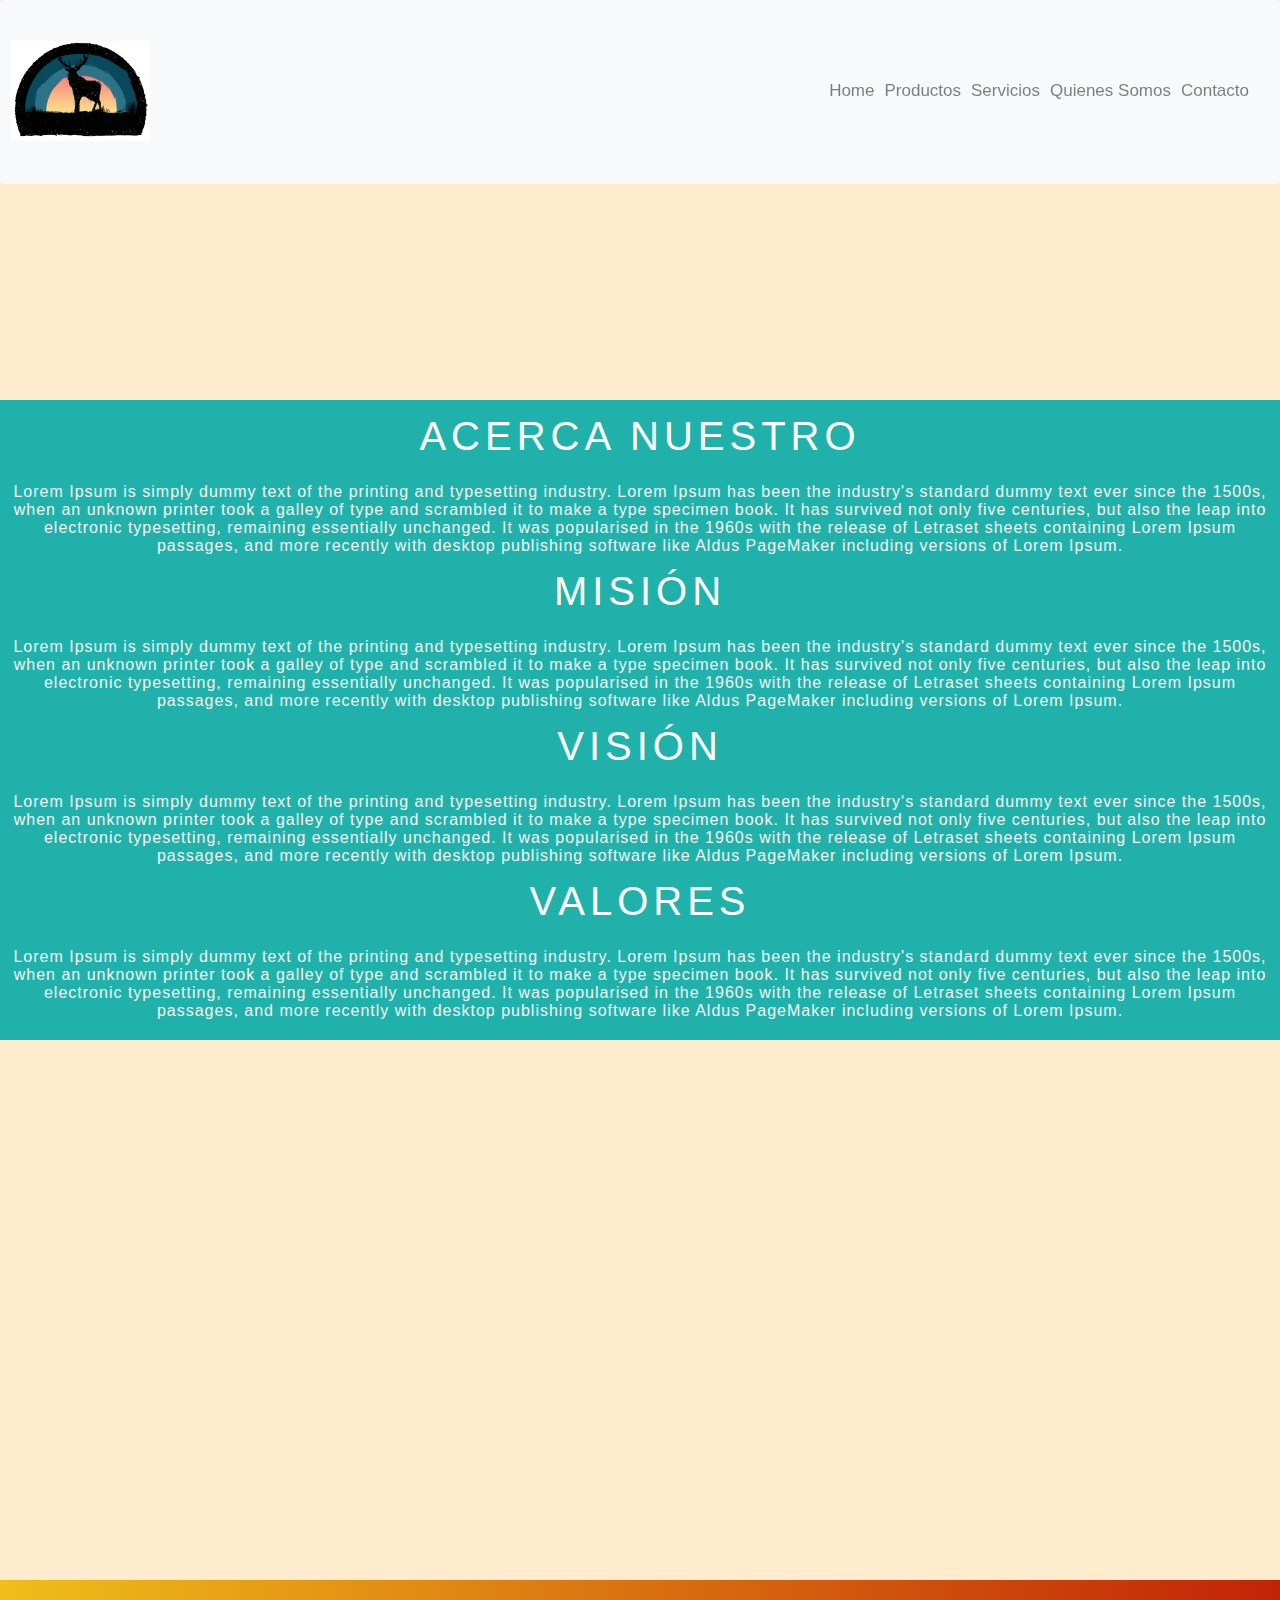
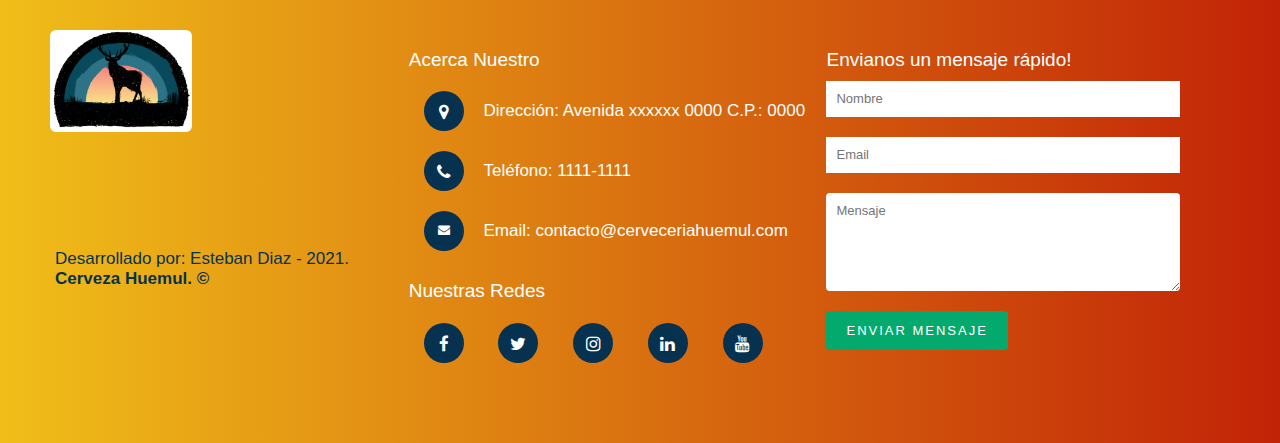
<file: about-us.html>
<!DOCTYPE html>
<html lang="en">

<head>
    <meta charset="UTF-8">
    <meta http-equiv="X-UA-Compatible" content="IE=edge">
    <meta name="viewport" content="width=device-width, initial-scale=1, shrink-to-fit=no">
    <title>Acerca Nuestro - Cerveceria Huemul</title>



    <script src="https://ajax.googleapis.com/ajax/libs/jquery/3.5.1/jquery.min.js"></script>
    <script src="https://maxcdn.bootstrapcdn.com/bootstrap/3.4.1/js/bootstrap.min.js"></script>

    <link rel="stylesheet" href="https://cdnjs.cloudflare.com/ajax/libs/animate.css/4.1.1/animate.min.css" />

    <link rel="stylesheet" href="https://cdn.jsdelivr.net/npm/bootstrap@4.6.0/dist/css/bootstrap.min.css"
        integrity="sha384-B0vP5xmATw1+K9KRQjQERJvTumQW0nPEzvF6L/Z6nronJ3oUOFUFpCjEUQouq2+l" crossorigin="anonymous">

    <link rel="stylesheet" href="https://maxcdn.bootstrapcdn.com/bootstrap/3.4.1/css/bootstrap.min.css">
    <script src="https://cdn.jsdelivr.net/npm/bootstrap@4.6.0/dist/js/bootstrap.bundle.min.js"
        integrity="sha384-Piv4xVNRyMGpqkS2by6br4gNJ7DXjqk09RmUpJ8jgGtD7zP9yug3goQfGII0yAns"
        crossorigin="anonymous"></script>

    <link rel="stylesheet" href="css/bootstrap.css">
    <link rel="stylesheet" href="css/style.css">

    <link rel="shortcut icon" href="icons/logo-huemul2.png">

    <!-- Load an icon library to show a hamburger menu (bars) on small screens -->
    <link rel="stylesheet" href="https://cdnjs.cloudflare.com/ajax/libs/font-awesome/4.7.0/css/font-awesome.min.css">

</head>

<body>

    <nav class="navbar navbar-expand-lg navbar-light bg-light justify-content-between" id="navbar">
        <a href="index.html"><img src="icons/logo-huemul2.png" alt="logo de mi empresa" style="height:100px"> </a>
        <!--<a class="navbar-brand" href="#" id="logo">Cerveceria
            Huemul</a>-->
        <button class="navbar-toggler" type="button" data-toggle="collapse" data-target="#navbarTogglerDemo02"
            aria-controls="navbarTogglerDemo02" aria-expanded="false" aria-label="Toggle navigation">
            <span class="navbar-toggler-icon"></span>
        </button>

        <div class="collapse navbar-collapse" id="navbarTogglerDemo02">
            <ul class="navbar-nav ml-auto mt-2 mt-lg-0">
                <li class="nav-item">
                    <a class="nav-link" href="index.html">Home</a>
                </li>
                <li class="nav-item">
                    <a class="nav-link" href="carrito.html">Productos</a>
                </li>
                <li class="nav-item">
                    <a class="nav-link" href="services.html">Servicios</a>
                </li>
                <li class="nav-item">
                    <a class="nav-link" href="about-us.html">Quienes Somos</a>
                </li>
                <li class="nav-item">
                    <a class="nav-link" href="contact.html">Contacto</a>
                </li>
            </ul>
        </div>
    </nav>

    <div class="texto__parallax2"
        style="margin-top:400px;height:20vm;background-color:lightseagreen;font-size: 1.6rem;color:whitesmoke;text-align:center;padding-top: 7.0rem;padding: 10px;">
        <p class="texto__parallax__titulo">Acerca Nuestro</p>
        <p>
            Lorem Ipsum is simply dummy text of the printing and typesetting industry. Lorem Ipsum has been the
            industry's standard dummy text ever since the 1500s, when an unknown printer took a galley of type and
            scrambled it to make a type specimen book. It has survived not only five centuries, but also the leap into
            electronic typesetting, remaining essentially unchanged. It was popularised in the 1960s with the release of
            Letraset sheets containing Lorem Ipsum passages, and more recently with desktop publishing software like
            Aldus PageMaker including versions of Lorem Ipsum.
        </p>
        <p class="texto__parallax__titulo">Misión</p>
        <p>
            Lorem Ipsum is simply dummy text of the printing and typesetting industry. Lorem Ipsum has been the
            industry's standard dummy text ever since the 1500s, when an unknown printer took a galley of type and
            scrambled it to make a type specimen book. It has survived not only five centuries, but also the leap into
            electronic typesetting, remaining essentially unchanged. It was popularised in the 1960s with the release of
            Letraset sheets containing Lorem Ipsum passages, and more recently with desktop publishing software like
            Aldus PageMaker including versions of Lorem Ipsum.
        </p>
        <p class="texto__parallax__titulo">Visión</p>
        <p>
            Lorem Ipsum is simply dummy text of the printing and typesetting industry. Lorem Ipsum has been the
            industry's standard dummy text ever since the 1500s, when an unknown printer took a galley of type and
            scrambled it to make a type specimen book. It has survived not only five centuries, but also the leap into
            electronic typesetting, remaining essentially unchanged. It was popularised in the 1960s with the release of
            Letraset sheets containing Lorem Ipsum passages, and more recently with desktop publishing software like
            Aldus PageMaker including versions of Lorem Ipsum.
        </p>
        <p class="texto__parallax__titulo">Valores</p>
        <p>
            Lorem Ipsum is simply dummy text of the printing and typesetting industry. Lorem Ipsum has been the
            industry's standard dummy text ever since the 1500s, when an unknown printer took a galley of type and
            scrambled it to make a type specimen book. It has survived not only five centuries, but also the leap into
            electronic typesetting, remaining essentially unchanged. It was popularised in the 1960s with the release of
            Letraset sheets containing Lorem Ipsum passages, and more recently with desktop publishing software like
            Aldus PageMaker including versions of Lorem Ipsum.
        </p>

    </div>



    <div class="contact__space">


    </div>


    <footer>
        <footer class="footer-distributed">
            <div class="footer-left">
                <a href="index.html"><img src="icons/logo-huemul2.png" alt="logo de mi empresa"> </a>
                <ul class="footer__contact_info">
                    <li>
                        <p>Desarrollado por: Esteban Diaz - 2021. <strong> Cerveza Huemul. &copy; </strong></p>
                    </li>
                </ul>
            </div>

            <div class="footer-center">
                <h3 class="footer__section__title">Acerca Nuestro</h3>
                <div>
                    <i class="fa fa-map-marker"></i>
                    <p>Dirección: Avenida xxxxxx 0000 C.P.: 0000</p>
                </div>

                <div>
                    <i class="fa fa-phone"></i>
                    <p>Teléfono: 1111-1111</p>
                </div>
                <div>
                    <i class="fa fa-envelope"></i>
                    <p>Email: contacto@cerveceriahuemul.com</p>
                </div>
                <h3 class="footer__section__title">Nuestras Redes</h3>
                <ul class="footer__social__media">
                    <div class="footer-icons">
                        <a href="https://es-la.facebook.com/"><i class="fa fa-facebook"></i></a>
                        <a href="https://twitter.com/?lang=es"><i class="fa fa-twitter"></i></a>
                        <a href="https://www.instagram.com/?hl=es"><i class="fa fa-instagram"></i></a>
                        <a href="https://www.linkedin.com/home/?originalSubdomain=ar"><i class="fa fa-linkedin"></i></a>
                        <a href="https://www.youtube.com/"><i class="fa fa-youtube"></i></a>
                    </div>
                </ul>
            </div>

            <div class="footer-right">
                <p class="footer-company-about"></p>
                <h3 class="footer__section__title"> Envianos un mensaje rápido!</h3>
                <form class="footer__contact__form">
                    <div class="footer__form">
                        <label for="name" class="form__label">Nombre</label>
                        <input type="name" class="form__control" id="name" aria-required="true" aria-invalid="false"
                            placeholder="Nombre">
                    </div>
                    <div class="footer__form">
                        <label for="email" class="form__label">Email</label>
                        <input type="email" class="form__control" id="email" aria-required="true" aria-invalid="false"
                            placeholder="Email">
                    </div>
                    <div class="footer__form">
                        <label for="message" class="form__label">Mensaje</label>
                        <textarea class="form__control" id="message" rows="5" aria-required="true" aria-invalid="false"
                            placeholder="Mensaje"></textarea>
                    </div>
                    <div class="footer__form">
                        <input type="submit" id="btn__submit" class="btn__send-message" value="Enviar Mensaje">
                    </div>
                </form>

            </div>
        </footer>
    </footer>




    <script src="https://code.jquery.com/jquery-3.5.1.slim.min.js"
        integrity="sha384-DfXdz2htPH0lsSSs5nCTpuj/zy4C+OGpamoFVy38MVBnE+IbbVYUew+OrCXaRkfj"
        crossorigin="anonymous"></script>
    <script src="https://cdn.jsdelivr.net/npm/bootstrap@4.6.0/dist/js/bootstrap.bundle.min.js"
        integrity="sha384-Piv4xVNRyMGpqkS2by6br4gNJ7DXjqk09RmUpJ8jgGtD7zP9yug3goQfGII0yAns"
        crossorigin="anonymous"></script>

    <script src="js/carrito.js"> </script>

</body>

</html>
</file>
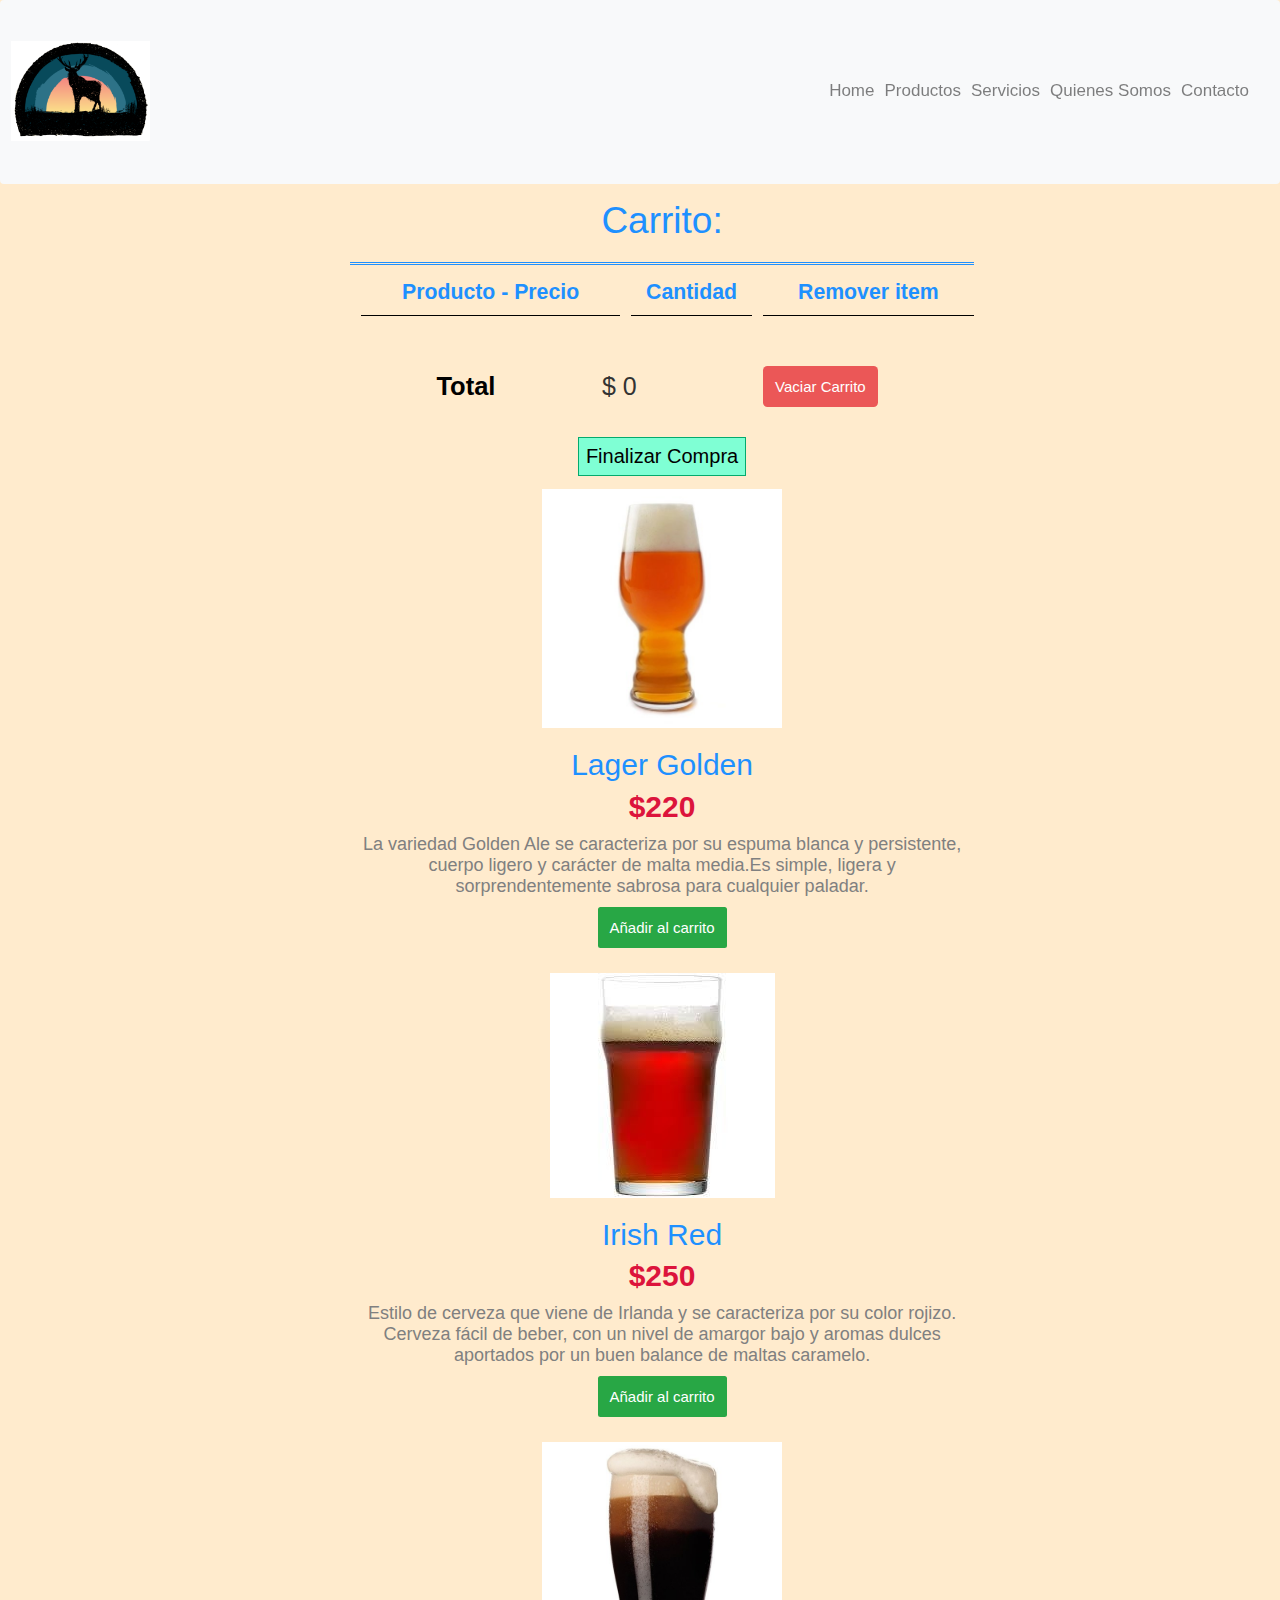
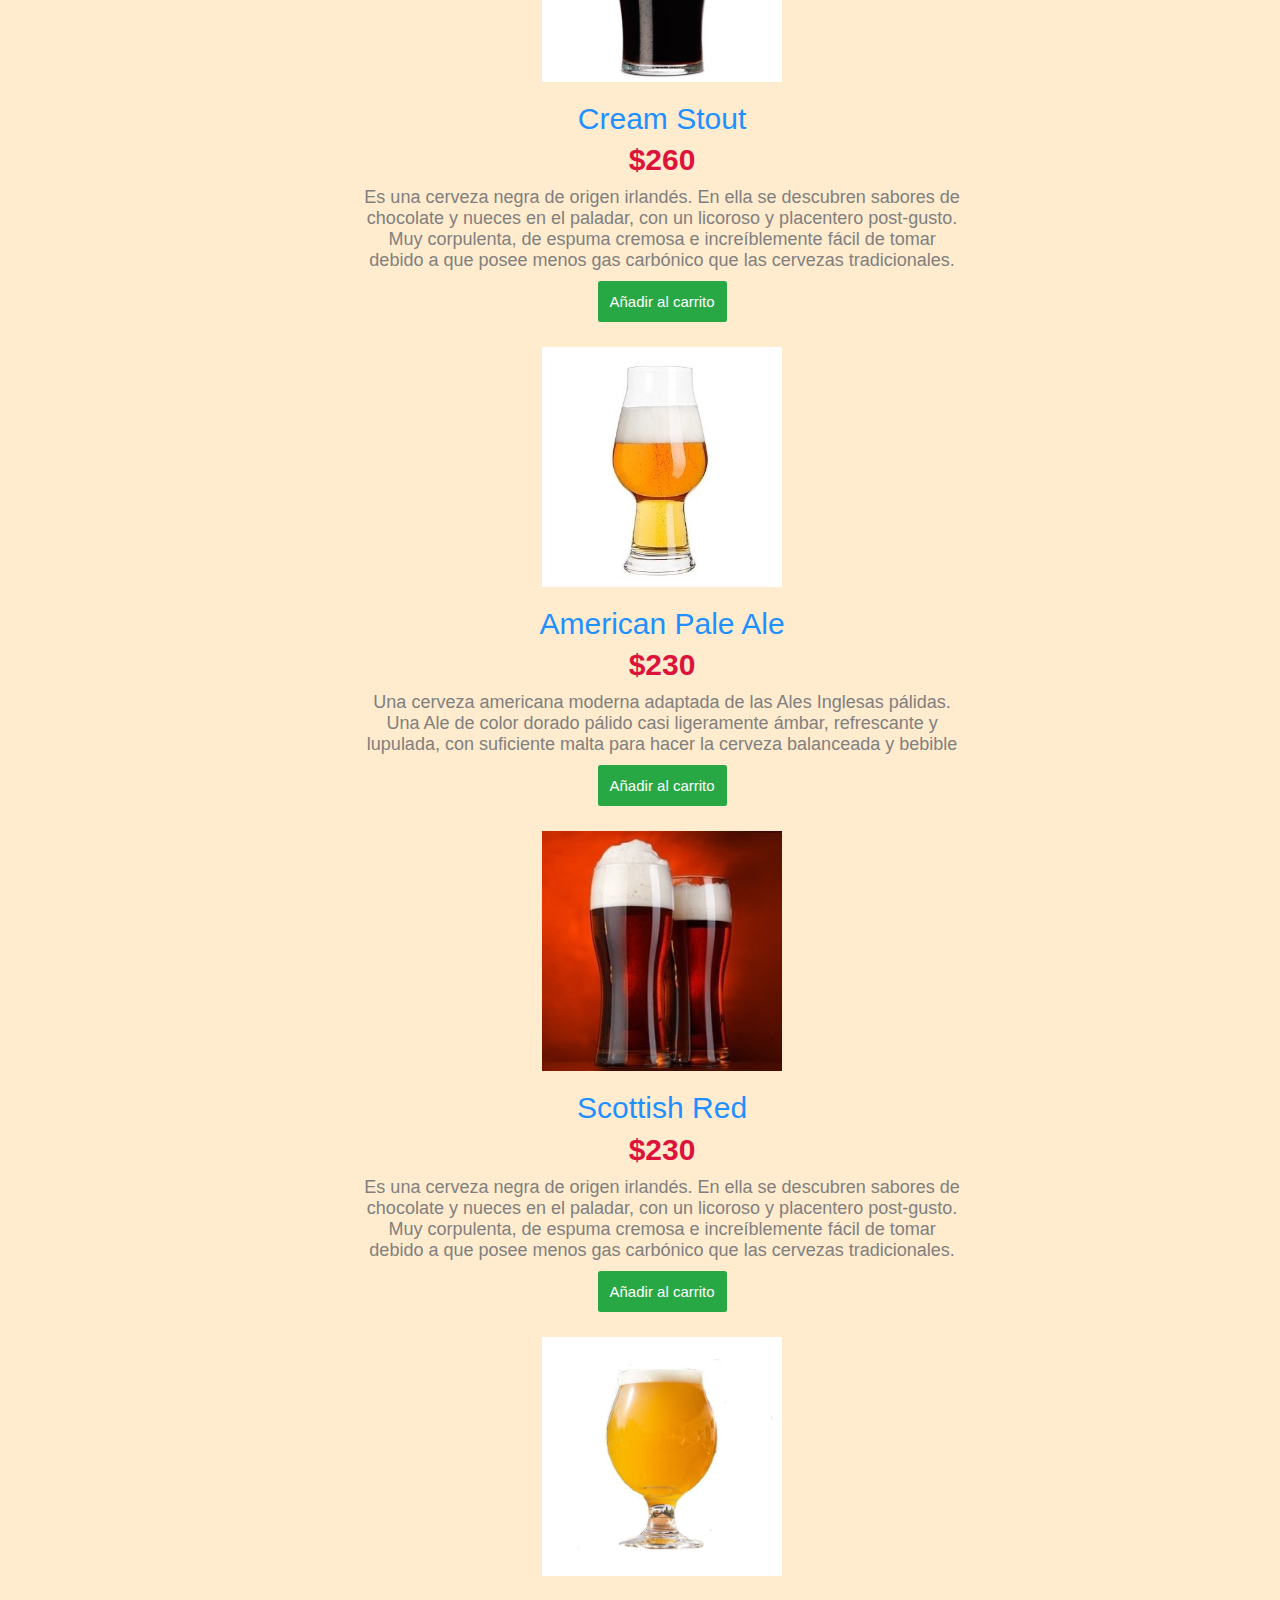
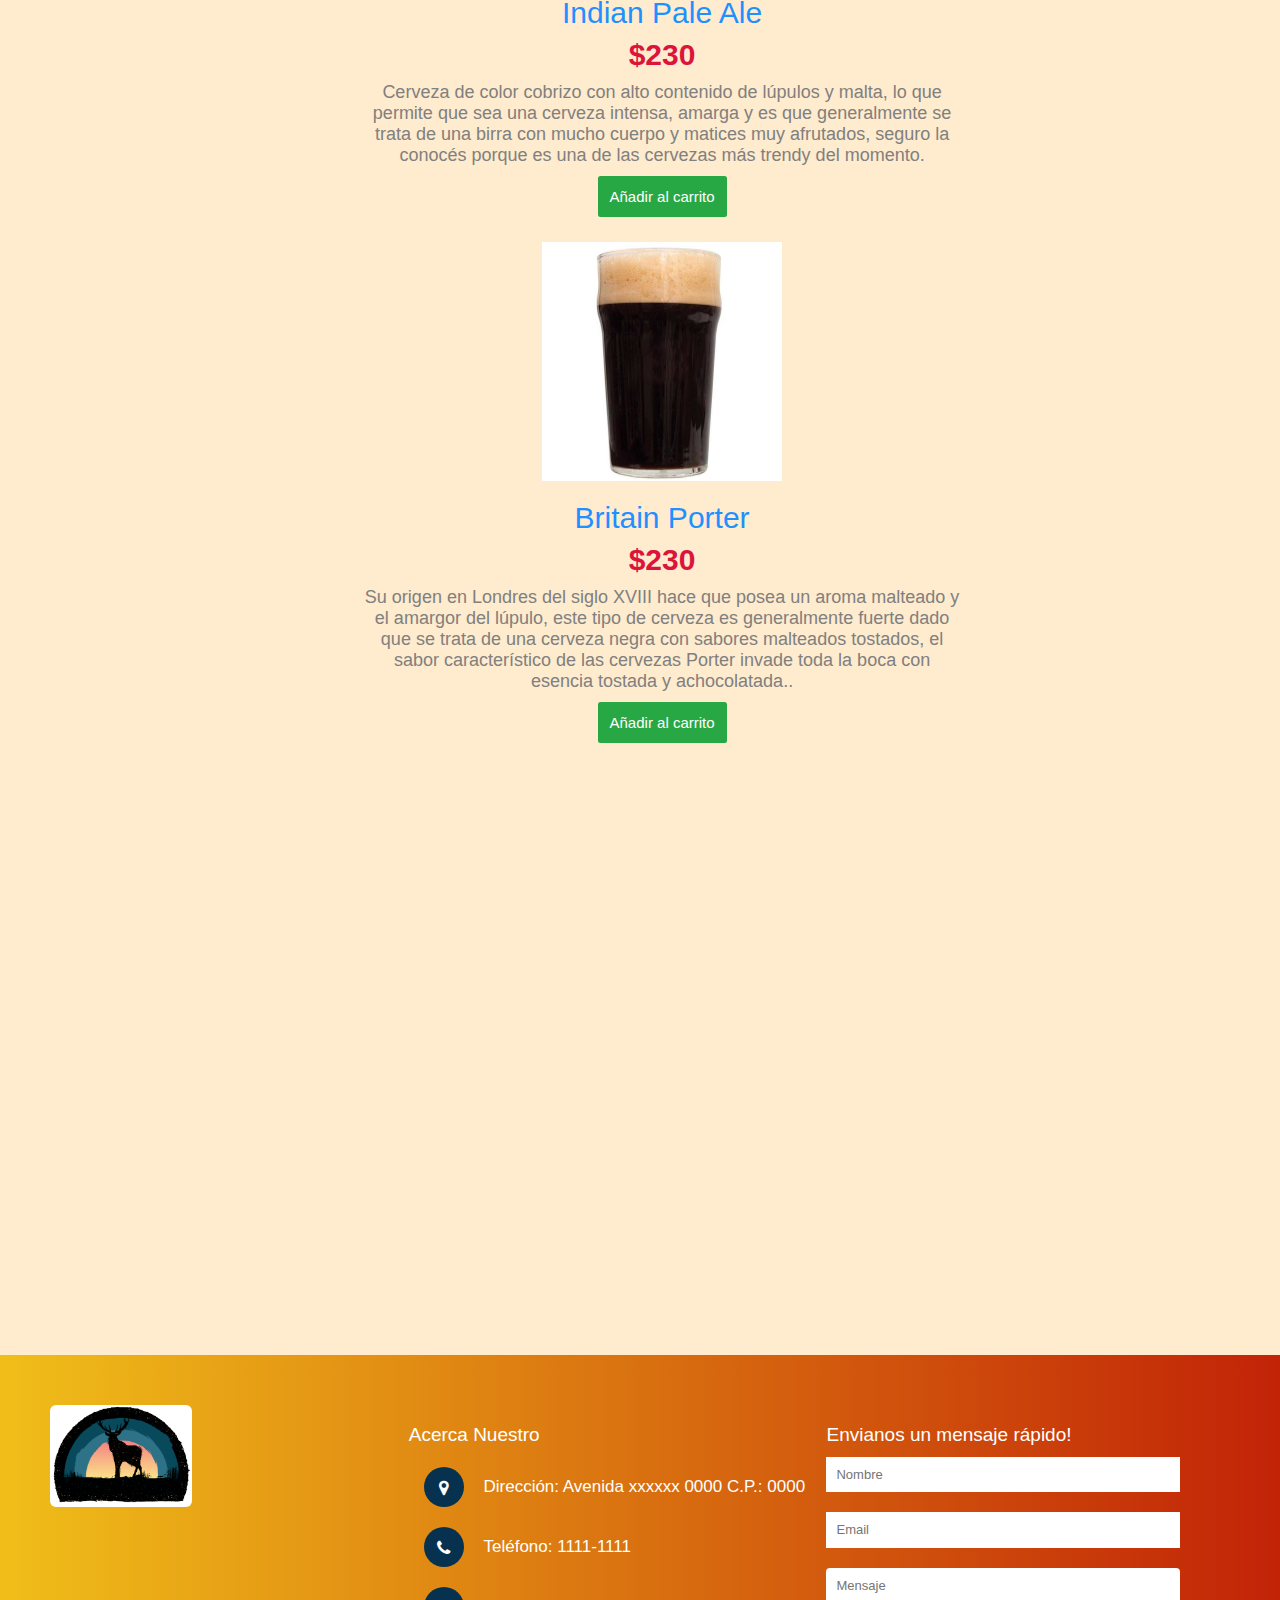
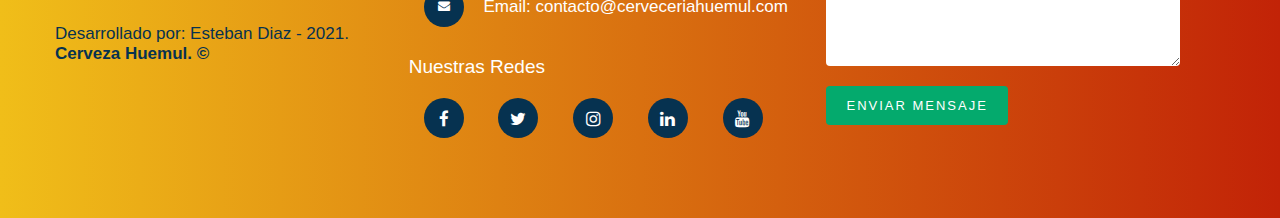
<file: carrito.html>
<!DOCTYPE html>
<html lang="en">

<head>
    <meta charset="UTF-8">
    <meta http-equiv="X-UA-Compatible" content="IE=edge">
    <meta name="viewport" content="width=device-width, initial-scale=1, shrink-to-fit=no">
    <title>Carrito de Compra - Cerveceria Huemul</title>



    <script src="https://ajax.googleapis.com/ajax/libs/jquery/3.5.1/jquery.min.js"></script>
    <script src="https://maxcdn.bootstrapcdn.com/bootstrap/3.4.1/js/bootstrap.min.js"></script>

    <link rel="stylesheet" href="https://cdnjs.cloudflare.com/ajax/libs/animate.css/4.1.1/animate.min.css" />

    <link rel="stylesheet" href="https://cdn.jsdelivr.net/npm/bootstrap@4.6.0/dist/css/bootstrap.min.css"
        integrity="sha384-B0vP5xmATw1+K9KRQjQERJvTumQW0nPEzvF6L/Z6nronJ3oUOFUFpCjEUQouq2+l" crossorigin="anonymous">

    <link rel="stylesheet" href="https://maxcdn.bootstrapcdn.com/bootstrap/3.4.1/css/bootstrap.min.css">
    <script src="https://cdn.jsdelivr.net/npm/bootstrap@4.6.0/dist/js/bootstrap.bundle.min.js"
        integrity="sha384-Piv4xVNRyMGpqkS2by6br4gNJ7DXjqk09RmUpJ8jgGtD7zP9yug3goQfGII0yAns"
        crossorigin="anonymous"></script>

    <link rel="stylesheet" href="css/bootstrap.css">
    <link rel="stylesheet" href="css/style.css">

    <link rel="shortcut icon" href="icons/logo-huemul2.png">

    <!-- Load an icon library to show a hamburger menu (bars) on small screens -->
    <link rel="stylesheet" href="https://cdnjs.cloudflare.com/ajax/libs/font-awesome/4.7.0/css/font-awesome.min.css">

</head>

<body>

    <nav class="navbar navbar-expand-lg navbar-light bg-light justify-content-between" id="navbar">
        <a href="index.html"><img src="icons/logo-huemul2.png" alt="logo de mi empresa" style="height:100px"> </a>
        <!--<a class="navbar-brand" href="#" id="logo">Cerveceria
            Huemul</a>-->
        <button class="navbar-toggler" type="button" data-toggle="collapse" data-target="#navbarTogglerDemo02"
            aria-controls="navbarTogglerDemo02" aria-expanded="false" aria-label="Toggle navigation">
            <span class="navbar-toggler-icon"></span>
        </button>

        <div class="collapse navbar-collapse" id="navbarTogglerDemo02">
            <ul class="navbar-nav ml-auto mt-2 mt-lg-0">
                <li class="nav-item">
                    <a class="nav-link" href="index.html">Home</a>
                </li>
                <li class="nav-item">
                    <a class="nav-link" href="carrito.html">Productos</a>
                </li>
                <li class="nav-item">
                    <a class="nav-link" href="services.html">Servicios</a>
                </li>
                <li class="nav-item">
                    <a class="nav-link" href="about-us.html">Quienes Somos</a>
                </li>
                <li class="nav-item">
                    <a class="nav-link" href="contact.html">Contacto</a>
                </li>
            </ul>
        </div>
    </nav>

    <div class="page-content sidebar-position-left sidebar-mobile-bottom">
        <div class="row">
            <div class="content main-products-loop col-md-9 col-md-push-3">
                <div class="row products-loop row-count-4 columns-4 products-liot">
                    <div
                        class="first col-lg-4 col-sm-4 col-xs-6 wishlist-disabled product type-product post-6662 status-publish instock product_cat-cerveza product_cat-especiales has-post-thumbnail taxable shipping-taxable purchasable product-type-simple">
                        <div id="product__cart" class="col-sm-8 row">

                            <h3 id="h3-carrito">Carrito: </h3>

                            <div class="cart__headers">
                                <span class="cart-item cart-header cart-column">Producto - Precio</span>
                                <span class="cart-price cart-header cart-column">Cantidad</span>
                                <span class="cart-quantity cart-header cart-column">Remover item</span>
                            </div>

                            <ul class="cart__items">

                                <div id="snackbar">Producto agregado correctamente</div>
                            </ul>

                            <div class="cart__total">
                                <strong class="cart-total-title">Total</strong>
                                <span class="cart-total-price">$ 0</span>
                                <button class="btn btn-danger vaciar-carrito">
                                    Vaciar Carrito
                                </button>

                            </div>


                            <button class="btn-cart__save" data-toggle="modal" data-target="#myModal">
                                Finalizar Compra
                            </button>

                            <!-- The Modal -->
                            <div class="modal" id="myModal">
                                <div class="modal-dialog">
                                    <div class="modal-content">

                                        <!-- Modal Header -->
                                        <div class="modal-header">
                                            <h4 class="modal-title" style="color:dodgerblue">Compra Realizada</h4>
                                            <button type="button" class="close" data-dismiss="modal">&times;</button>
                                        </div>

                                        <!-- Modal body -->
                                        <div class="modal-body" style="color:black">
                                            <p>
                                                ¡Gracias por comprar nuestros productos!
                                            </p>
                                            <p>
                                                En breve te llegará un correo
                                                electrónico confirmando el pago y tus datos de entrega.
                                            </p>
                                        </div>

                                        <!-- Modal footer -->
                                        <div class="modal-footer">
                                            <button type="button" class="btn btn-danger" data-dismiss="modal"
                                                role="link" onclick="window.location='carrito.html'">Cerrar</button>
                                        </div>

                                    </div>
                                </div>
                            </div>
                        </div>
                    </div>
                </div>
            </div>
        </div>
    </div>


    <div class="contact__space">

        <button onclick="topFunction()" id="btnTop" title="Go to top">Hacia arriba</button>

    </div>


    <footer>
        <footer class="footer-distributed">
            <div class="footer-left">
                <a href="index.html"><img src="icons/logo-huemul2.png" alt="logo de mi empresa"> </a>
                <ul class="footer__contact_info">
                    <li>
                        <p>Desarrollado por: Esteban Diaz - 2021. <strong> Cerveza Huemul. &copy;
                            </strong></p>
                    </li>
                </ul>
            </div>

            <div class="footer-center">
                <h3 class="footer__section__title">Acerca Nuestro</h3>
                <div>
                    <i class="fa fa-map-marker"></i>
                    <p>Dirección: Avenida xxxxxx 0000 C.P.: 0000</p>
                </div>

                <div>
                    <i class="fa fa-phone"></i>
                    <p>Teléfono: 1111-1111</p>
                </div>
                <div>
                    <i class="fa fa-envelope"></i>
                    <p>Email: contacto@cerveceriahuemul.com</p>
                </div>
                <h3 class="footer__section__title">Nuestras Redes</h3>
                <ul class="footer__social__media">
                    <div class="footer-icons">
                        <a href="https://es-la.facebook.com/"><i class="fa fa-facebook"></i></a>
                        <a href="https://twitter.com/?lang=es"><i class="fa fa-twitter"></i></a>
                        <a href="https://www.instagram.com/?hl=es"><i class="fa fa-instagram"></i></a>
                        <a href="https://www.linkedin.com/home/?originalSubdomain=ar"><i class="fa fa-linkedin"></i></a>
                        <a href="https://www.youtube.com/"><i class="fa fa-youtube"></i></a>
                    </div>
                </ul>
            </div>

            <div class="footer-right">
                <p class="footer-company-about"></p>
                <h3 class="footer__section__title"> Envianos un mensaje rápido!</h3>
                <form class="footer__contact__form">
                    <div class="footer__form">
                        <label for="name" class="form__label">Nombre</label>
                        <input type="name" class="form__control" id="name" aria-required="true" aria-invalid="false"
                            placeholder="Nombre">
                    </div>
                    <div class="footer__form">
                        <label for="email" class="form__label">Email</label>
                        <input type="email" class="form__control" id="email" aria-required="true" aria-invalid="false"
                            placeholder="Email">
                    </div>
                    <div class="footer__form">
                        <label for="message" class="form__label">Mensaje</label>
                        <textarea class="form__control" id="message" rows="5" aria-required="true" aria-invalid="false"
                            placeholder="Mensaje"></textarea>
                    </div>
                    <div class="footer__form">
                        <input type="submit" id="btn__submit" class="btn__send-message" value="Enviar Mensaje">
                    </div>
                </form>

            </div>
        </footer>
    </footer>


    <script src="https://code.jquery.com/jquery-3.5.1.slim.min.js"
        integrity="sha384-DfXdz2htPH0lsSSs5nCTpuj/zy4C+OGpamoFVy38MVBnE+IbbVYUew+OrCXaRkfj"
        crossorigin="anonymous"></script>
    <script src="https://cdn.jsdelivr.net/npm/bootstrap@4.6.0/dist/js/bootstrap.bundle.min.js"
        integrity="sha384-Piv4xVNRyMGpqkS2by6br4gNJ7DXjqk09RmUpJ8jgGtD7zP9yug3goQfGII0yAns"
        crossorigin="anonymous"></script>

    <script src="js/carrito.js"> </script>

</body>

</html>
</file>
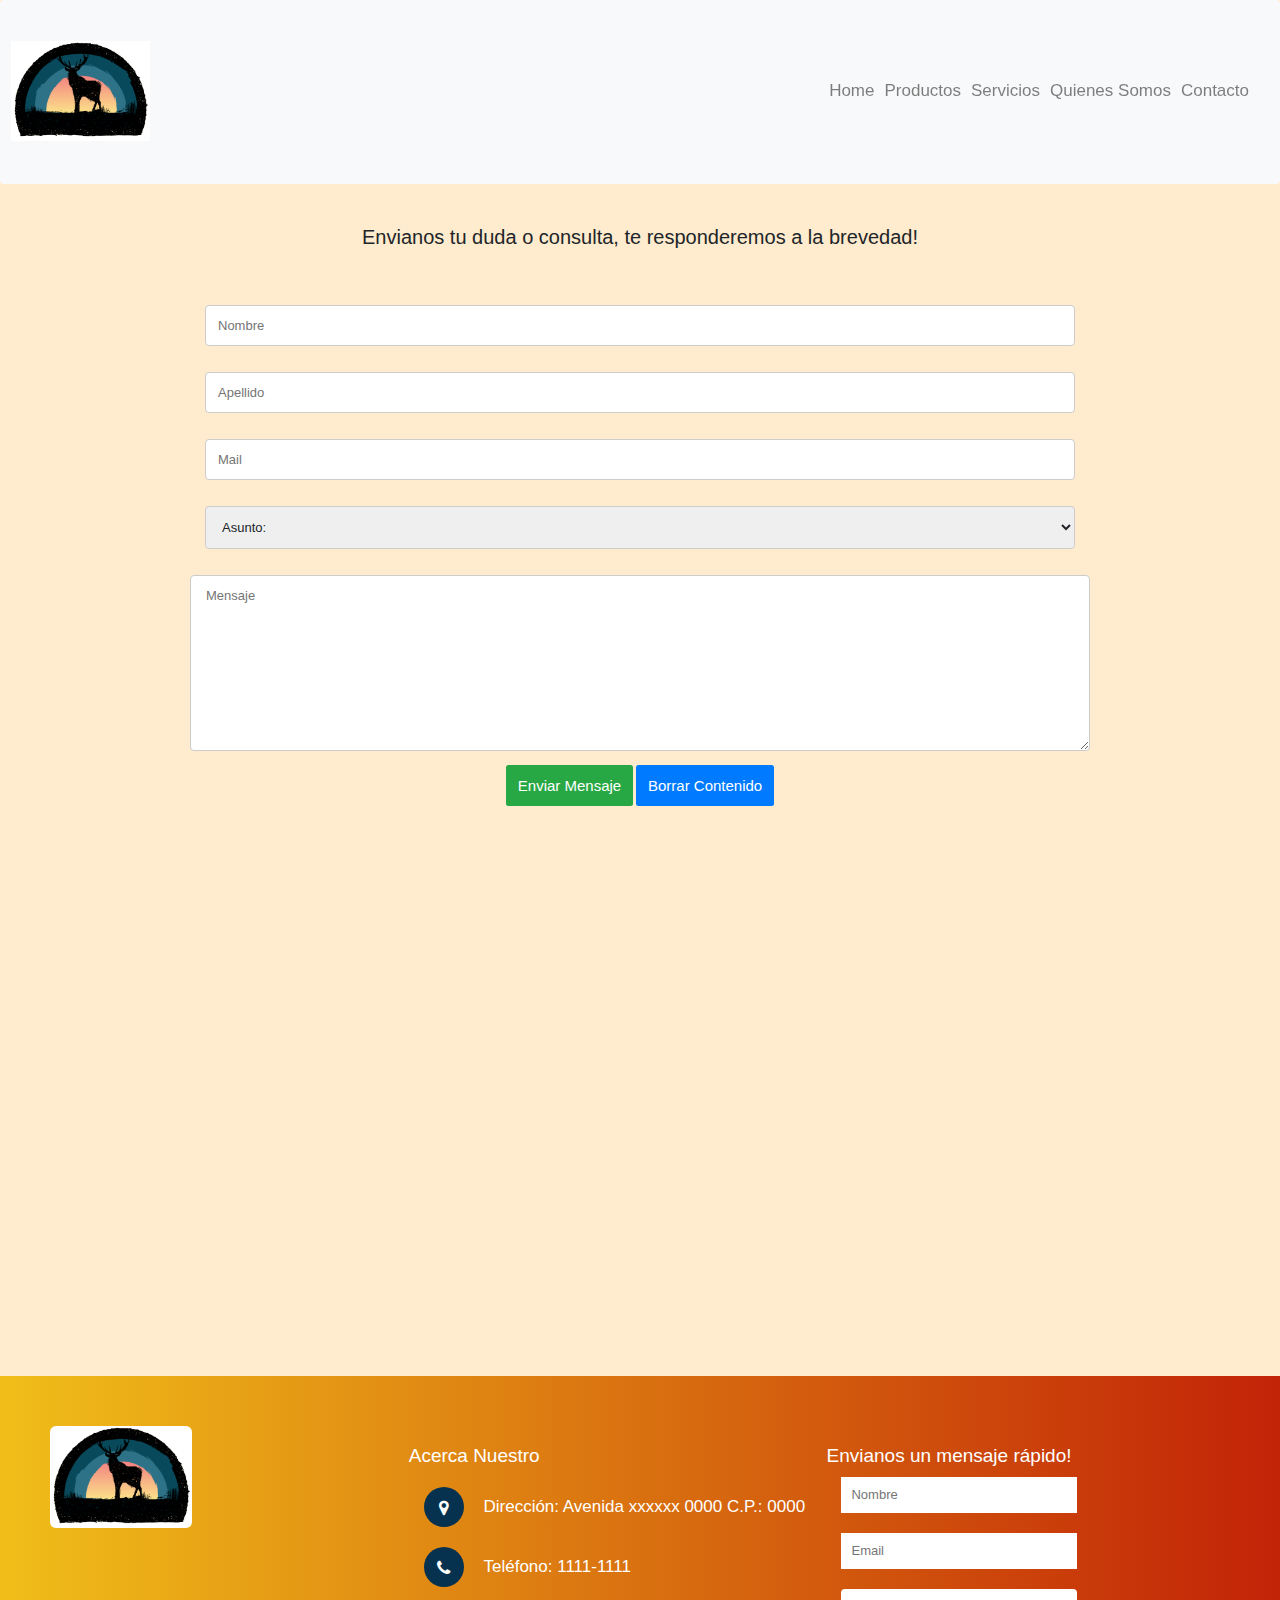
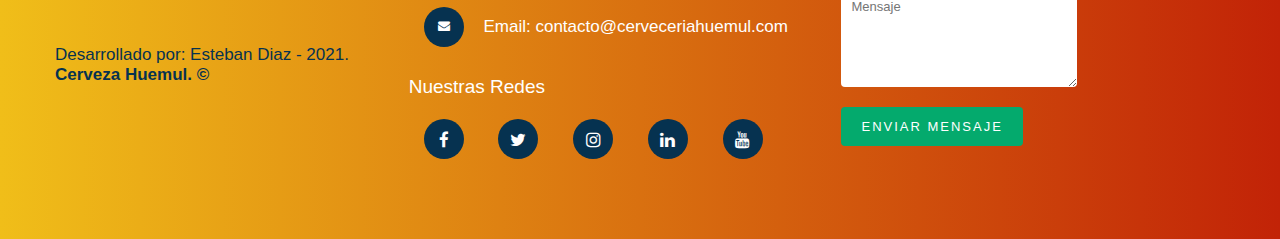
<file: contact.html>
<!DOCTYPE html>
<html lang="en">

<head>
    <meta charset="UTF-8">
    <meta http-equiv="X-UA-Compatible" content="IE=edge">
    <meta name="viewport" content="width=device-width, initial-scale=1, shrink-to-fit=no">
    <title>Contactanos - Cerveceria Huemul</title>



    <script src="https://ajax.googleapis.com/ajax/libs/jquery/3.5.1/jquery.min.js"></script>
    <script src="https://maxcdn.bootstrapcdn.com/bootstrap/3.4.1/js/bootstrap.min.js"></script>

    <link rel="stylesheet" href="https://cdnjs.cloudflare.com/ajax/libs/animate.css/4.1.1/animate.min.css" />

    <link rel="stylesheet" href="https://cdn.jsdelivr.net/npm/bootstrap@4.6.0/dist/css/bootstrap.min.css"
        integrity="sha384-B0vP5xmATw1+K9KRQjQERJvTumQW0nPEzvF6L/Z6nronJ3oUOFUFpCjEUQouq2+l" crossorigin="anonymous">

    <link rel="stylesheet" href="https://maxcdn.bootstrapcdn.com/bootstrap/3.4.1/css/bootstrap.min.css">
    <script src="https://cdn.jsdelivr.net/npm/bootstrap@4.6.0/dist/js/bootstrap.bundle.min.js"
        integrity="sha384-Piv4xVNRyMGpqkS2by6br4gNJ7DXjqk09RmUpJ8jgGtD7zP9yug3goQfGII0yAns"
        crossorigin="anonymous"></script>

    <link rel="stylesheet" href="css/bootstrap.css">
    <link rel="stylesheet" href="css/style.css">

    <link rel="shortcut icon" href="icons/logo-huemul2.png">

    <!-- Load an icon library to show a hamburger menu (bars) on small screens -->
    <link rel="stylesheet" href="https://cdnjs.cloudflare.com/ajax/libs/font-awesome/4.7.0/css/font-awesome.min.css">

</head>

<body>

    <nav class="navbar navbar-expand-lg navbar-light bg-light justify-content-between" id="navbar">
        <a href="index.html"><img src="icons/logo-huemul2.png" alt="logo de mi empresa" style="height:100px"> </a>
        <!--<a class="navbar-brand" href="#" id="logo">Cerveceria
            Huemul</a>-->
        <button class="navbar-toggler" type="button" data-toggle="collapse" data-target="#navbarTogglerDemo02"
            aria-controls="navbarTogglerDemo02" aria-expanded="false" aria-label="Toggle navigation">
            <span class="navbar-toggler-icon"></span>
        </button>

        <div class="collapse navbar-collapse" id="navbarTogglerDemo02">
            <ul class="navbar-nav ml-auto mt-2 mt-lg-0">
                <li class="nav-item">
                    <a class="nav-link" href="index.html">Home</a>
                </li>
                <li class="nav-item">
                    <a class="nav-link" href="carrito.html">Productos</a>
                </li>
                <li class="nav-item">
                    <a class="nav-link" href="services.html">Servicios</a>
                </li>
                <li class="nav-item">
                    <a class="nav-link" href="about-us.html">Quienes Somos</a>
                </li>
                <li class="nav-item">
                    <a class="nav-link" href="contact.html">Contacto</a>
                </li>
            </ul>
        </div>
    </nav>

    <h2 class="contact__h2" style="margin-top:210px;padding:15px 15px;"> Envianos tu duda o consulta, te responderemos a
        la brevedad!</h2>

    <div class="container">
        <div class="container__form">
            <form action="#" method="" enctype="text/plain">
                <div class="form-group">
                    <div class="col-xl-8">
                        <input type="text" id="fname" name="firstname" placeholder="Nombre">
                    </div>
                </div>
                <div class="form-group">
                    <div class="col-xl-8">
                        <input type="text" id="lname" name="lastname" placeholder="Apellido">
                    </div>
                </div>
                <div class="form-group">
                    <div class="col-xl-8">
                        <input type="text" id="lname" name="mail" placeholder="Mail">
                    </div>
                </div>
                <div class="form-group">
                    <div class="col-xl-8">
                        <select id="country" name="country">
                            <option>Asunto:</option>
                            <option>Consulta</option>
                            <option>Cotización</option>
                            <option>Presupuesto</option>
                            <option>RRHH</option>
                        </select>
                    </div>
                </div>

                <textarea id="tu-mensaje" class="col-xl-8" name="tu-mensaje" cols="1" rows="10" aria-required="true"
                    aria-invalid="false" placeholder="Mensaje"></textarea>

                <!--<input type="submit" value="Enviar">-->

                <div class="contact__btn-submit-reset"></div>
                <div class="btn-group-horizontal">
                    <!-- Button to Open the Modal -->
                    <button id="Btn-Modal" type="submit" class="btn btn-success" data-toggle="modal"
                        data-target="#myModal">Enviar
                        Mensaje</button>
                    <!-- The Modal -->
                    <div class="modal" id="myModal">
                        <div class="modal-dialog">
                            <div class="modal-content">

                                <!-- Modal Header -->
                                <div class="modal-header">
                                    <h4 class="modal-title">Mensaje Enviado</h4>
                                    <button type="button" class="close" data-dismiss="modal">&times;</button>
                                </div>

                                <!-- Modal body -->
                                <div class="modal-body">
                                    Gracias por contactarnos! En breve nos pondremos en contacto contigo.
                                </div>

                                <!-- Modal footer -->
                                <div class="modal-footer">
                                    <button type="button" class="btn btn-danger" data-dismiss="modal">Cerrar</button>
                                </div>

                            </div>
                        </div>
                    </div>
                    <button type="reset" class="btn btn-primary">Borrar Contenido</button>
                </div>


            </form>
        </div>
    </div>

    <div class="contact__space">


    </div>

    <footer>
        <footer class="footer-distributed">
            <div class="footer-left">
                <a href="index.html"><img src="icons/logo-huemul2.png" alt="logo de mi empresa"> </a>
                <ul class="footer__contact_info">
                    <li>
                        <p>Desarrollado por: Esteban Diaz - 2021. <strong> Cerveza Huemul. &copy; </strong></p>
                    </li>
                </ul>
            </div>

            <div class="footer-center">
                <h3 class="footer__section__title">Acerca Nuestro</h3>
                <div>
                    <i class="fa fa-map-marker"></i>
                    <p>Dirección: Avenida xxxxxx 0000 C.P.: 0000</p>
                </div>

                <div>
                    <i class="fa fa-phone"></i>
                    <p>Teléfono: 1111-1111</p>
                </div>
                <div>
                    <i class="fa fa-envelope"></i>
                    <p>Email: contacto@cerveceriahuemul.com</p>
                </div>
                <h3 class="footer__section__title">Nuestras Redes</h3>
                <ul class="footer__social__media">
                    <div class="footer-icons">
                        <a href="https://es-la.facebook.com/"><i class="fa fa-facebook"></i></a>
                        <a href="https://twitter.com/?lang=es"><i class="fa fa-twitter"></i></a>
                        <a href="https://www.instagram.com/?hl=es"><i class="fa fa-instagram"></i></a>
                        <a href="https://www.linkedin.com/home/?originalSubdomain=ar"><i class="fa fa-linkedin"></i></a>
                        <a href="https://www.youtube.com/"><i class="fa fa-youtube"></i></a>
                    </div>
                </ul>
            </div>

            <div class="footer-right">
                <p class="footer-company-about"></p>
                <h3 class="footer__section__title"> Envianos un mensaje rápido!</h3>
                <form class="footer__contact__form col-md-9">
                    <div class="footer__form">
                        <label for="name" class="form__label">Nombre</label>
                        <input type="name" class="form__control" id="name" aria-required="true" aria-invalid="false"
                            placeholder="Nombre">
                    </div>
                    <div class="footer__form">
                        <label for="email" class="form__label">Email</label>
                        <input type="email" class="form__control" id="email" aria-required="true" aria-invalid="false"
                            placeholder="Email">
                    </div>
                    <div class="footer__form">
                        <label for="message" class="form__label">Mensaje</label>
                        <textarea class="form__control" id="message" rows="5" aria-required="true" aria-invalid="false"
                            placeholder="Mensaje"></textarea>
                    </div>
                    <div class="footer__form">
                        <input type="submit" id="btn__submit" class="btn__send-message" value="Enviar Mensaje">
                    </div>
                </form>

            </div>
        </footer>
    </footer>




    <script src="https://code.jquery.com/jquery-3.5.1.slim.min.js"
        integrity="sha384-DfXdz2htPH0lsSSs5nCTpuj/zy4C+OGpamoFVy38MVBnE+IbbVYUew+OrCXaRkfj"
        crossorigin="anonymous"></script>
    <script src="https://cdn.jsdelivr.net/npm/bootstrap@4.6.0/dist/js/bootstrap.bundle.min.js"
        integrity="sha384-Piv4xVNRyMGpqkS2by6br4gNJ7DXjqk09RmUpJ8jgGtD7zP9yug3goQfGII0yAns"
        crossorigin="anonymous"></script>

    <script src="js/carrito.js"> </script>

</body>

</html>
</file>
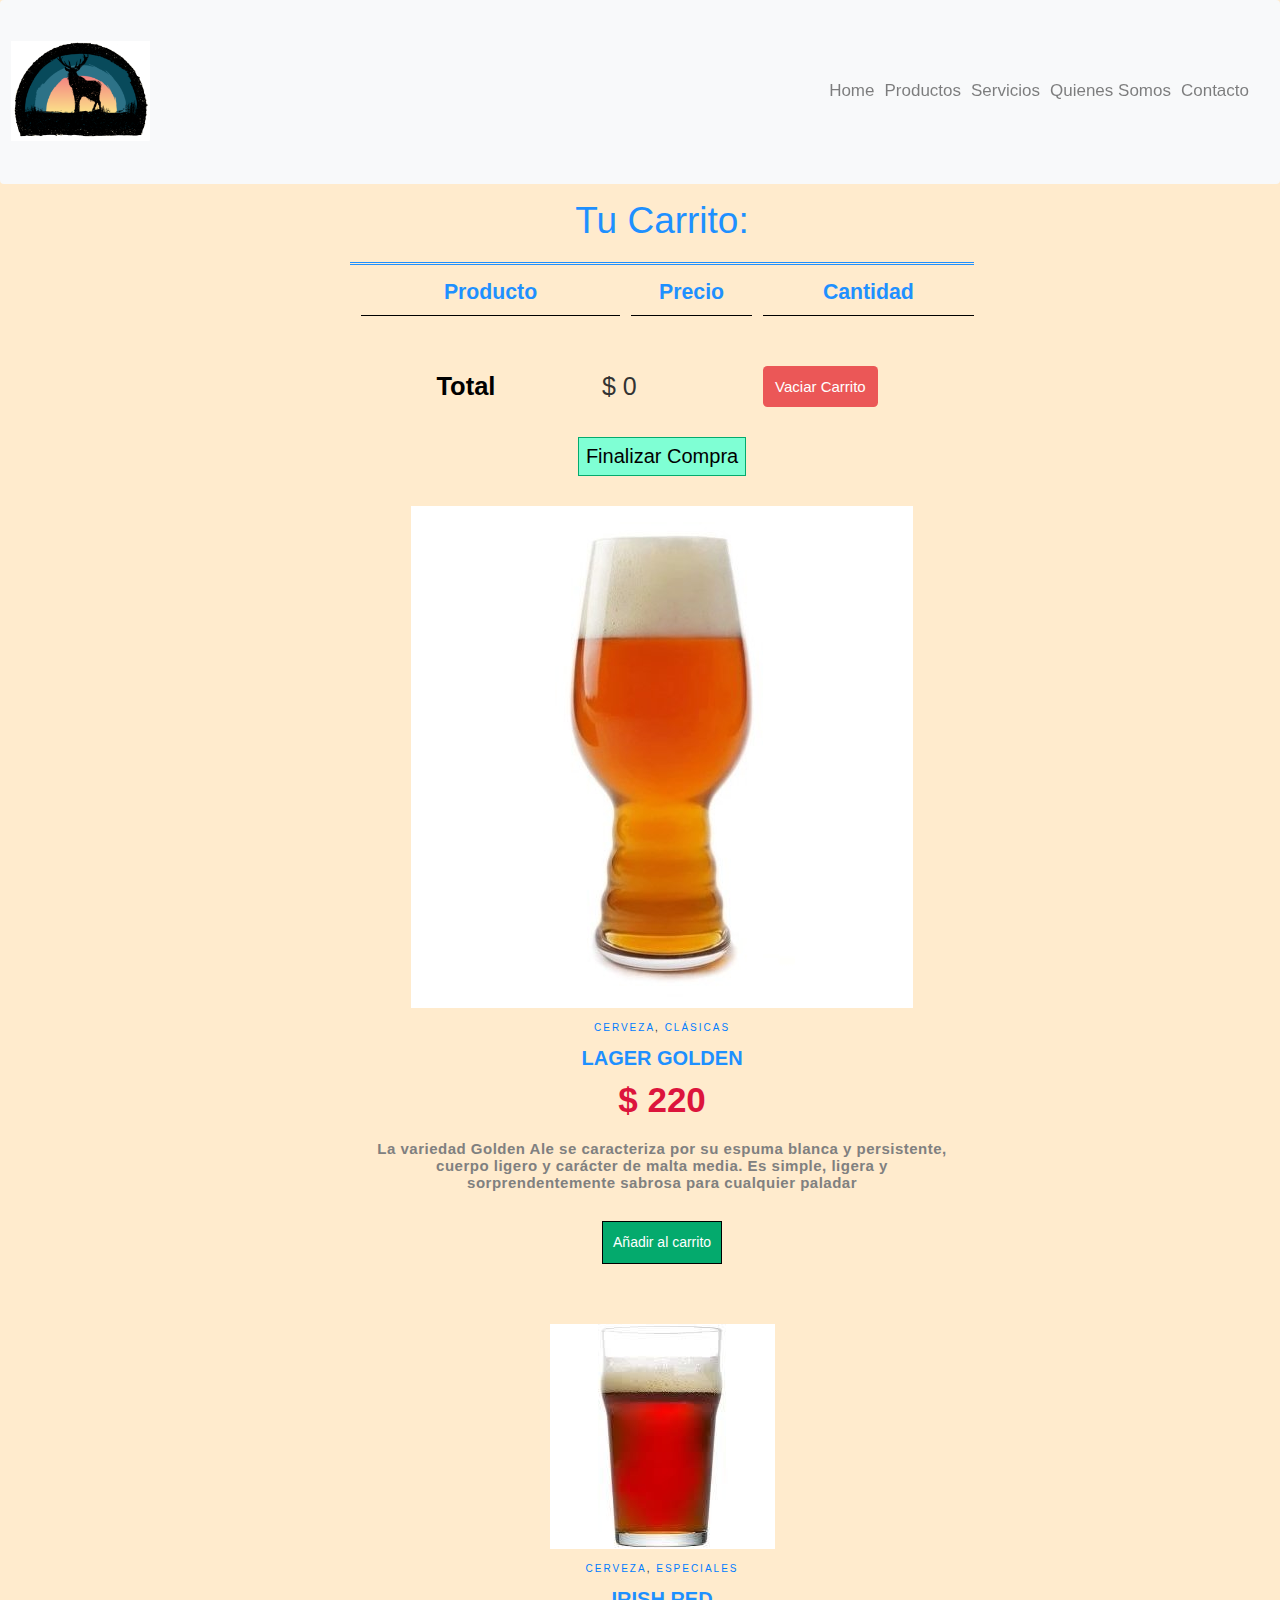
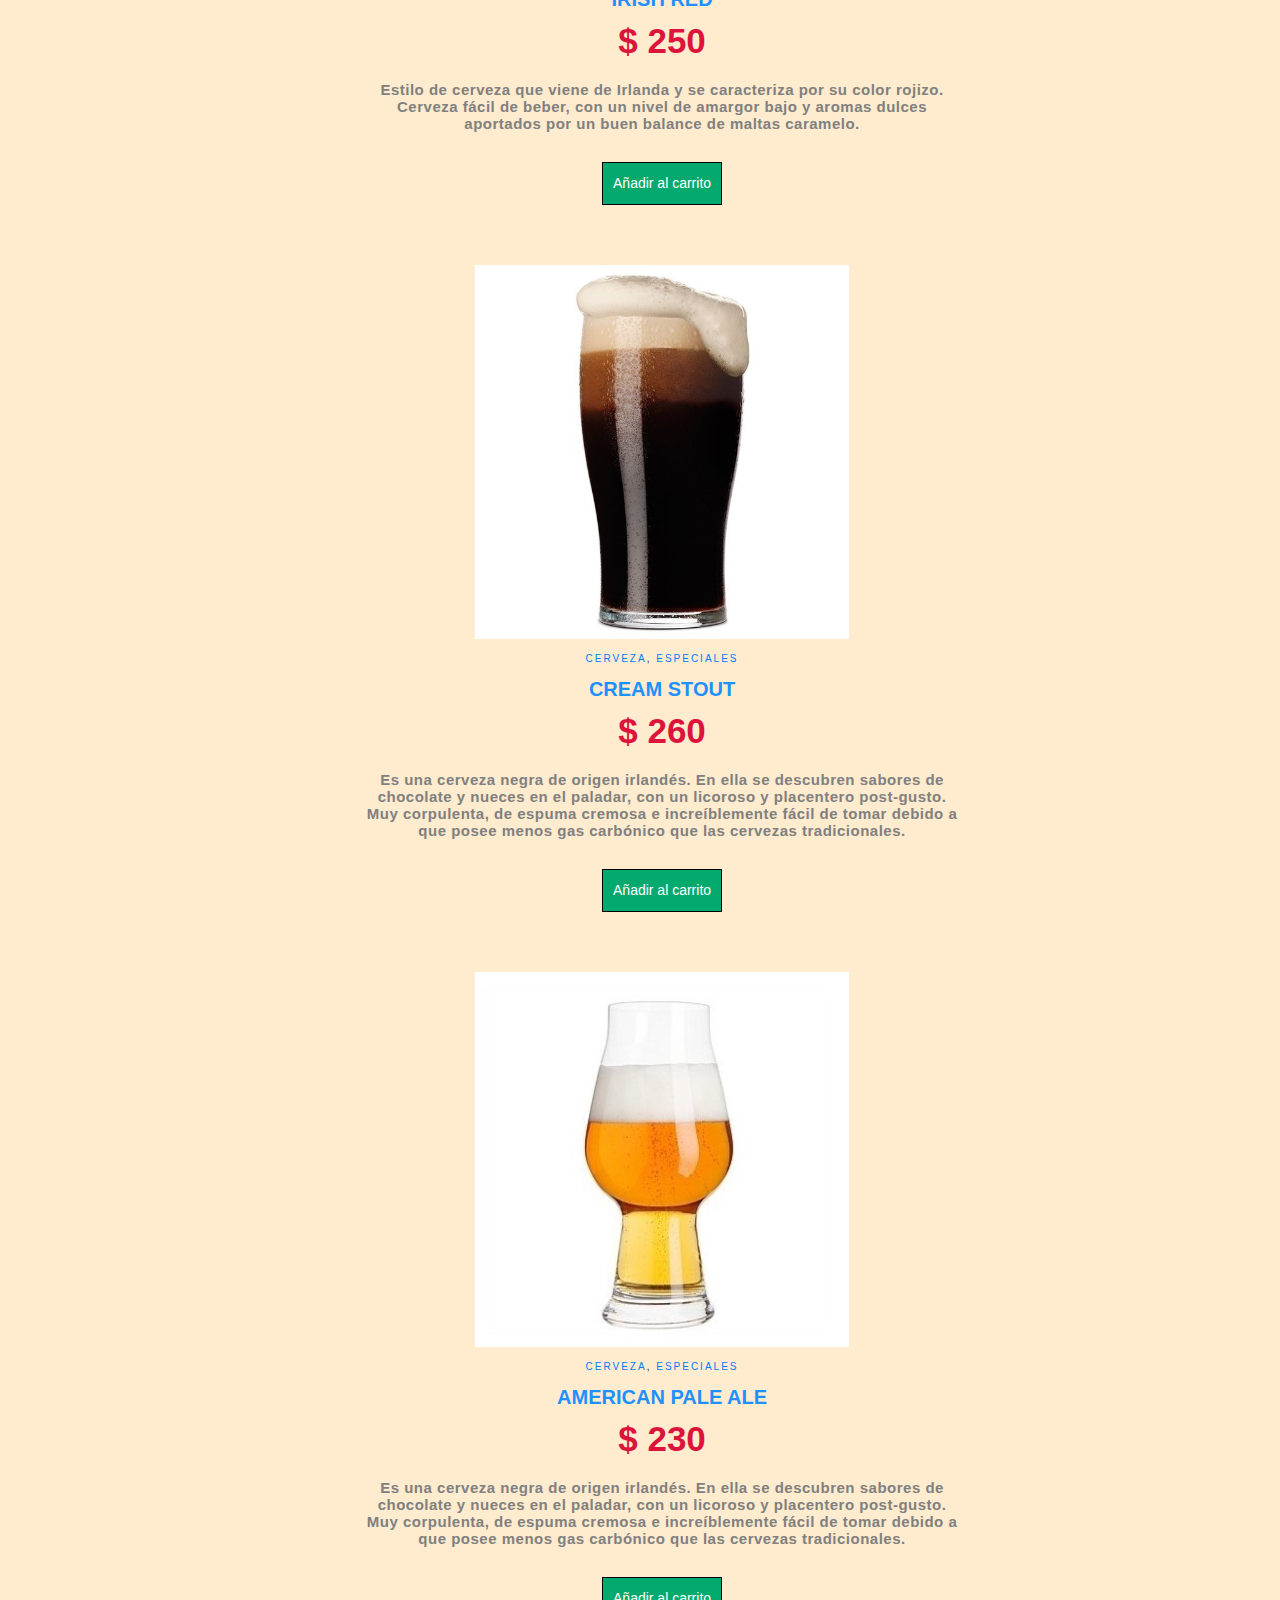
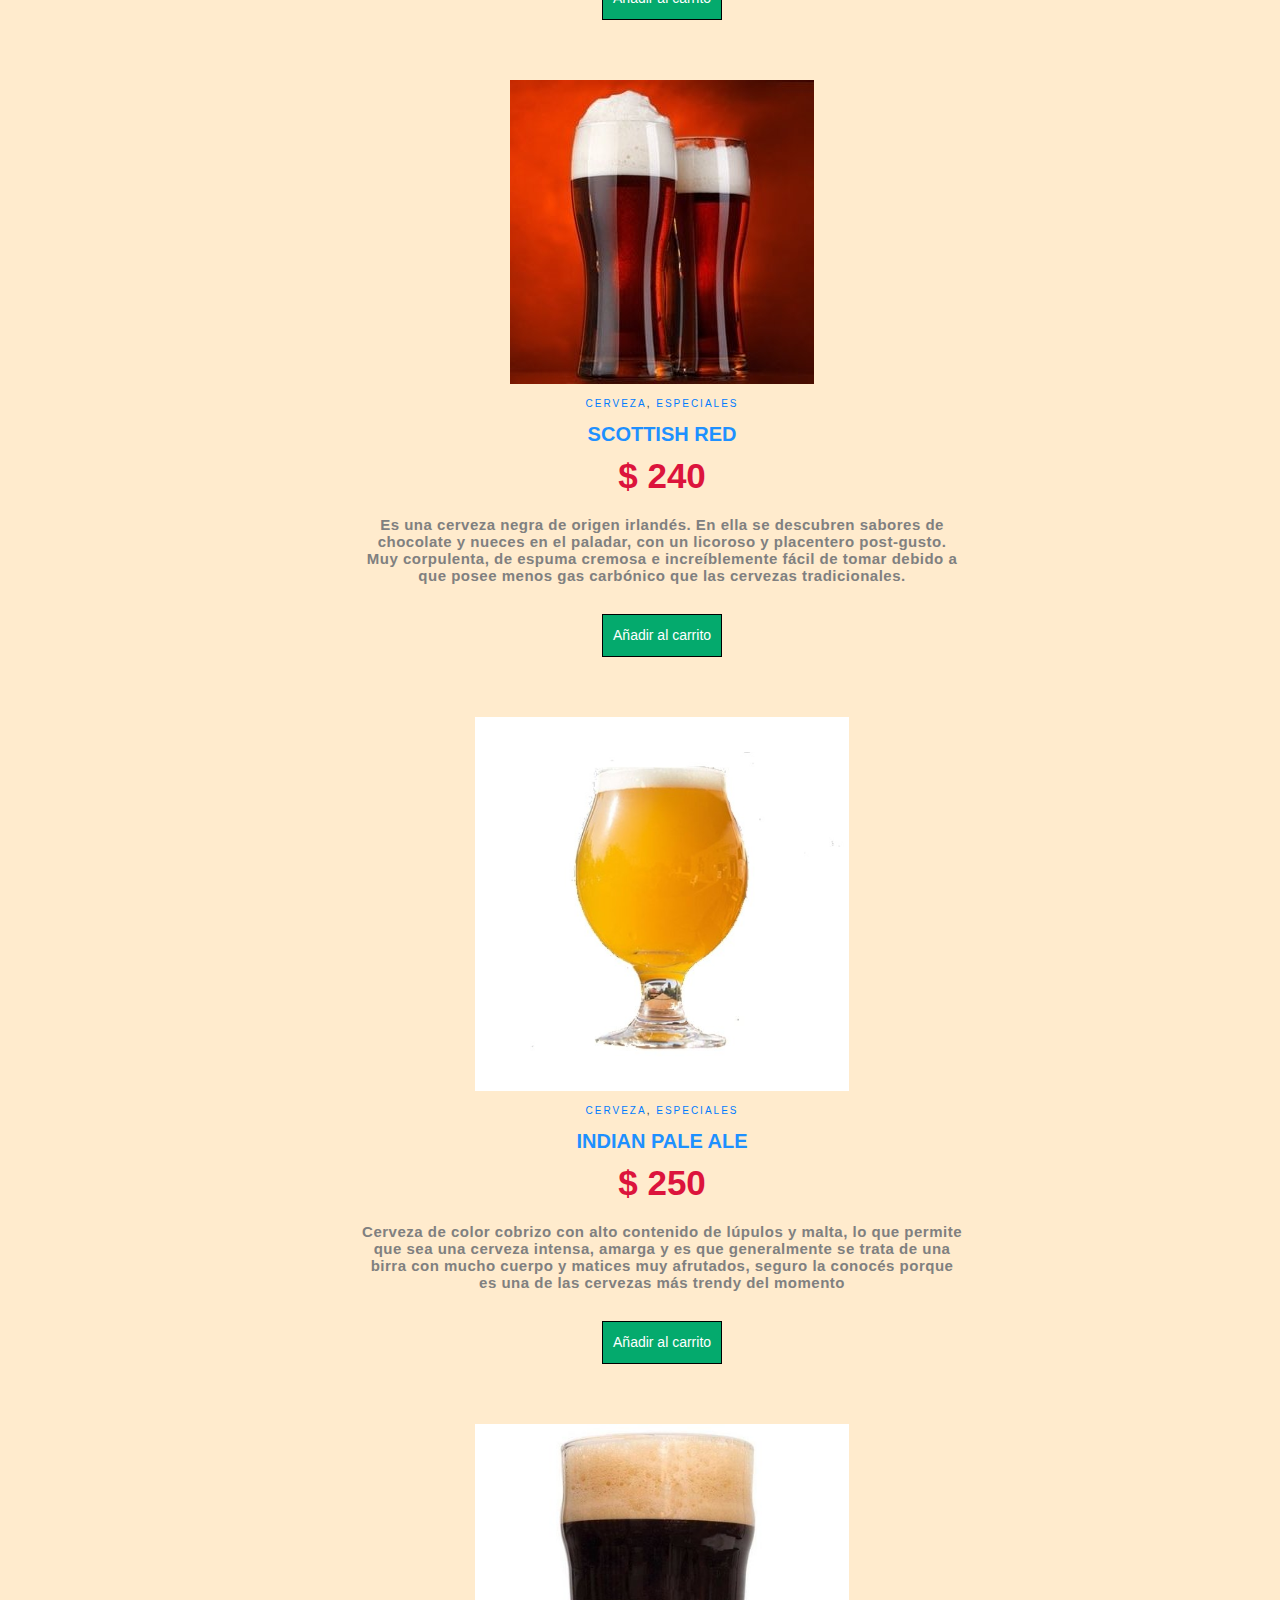
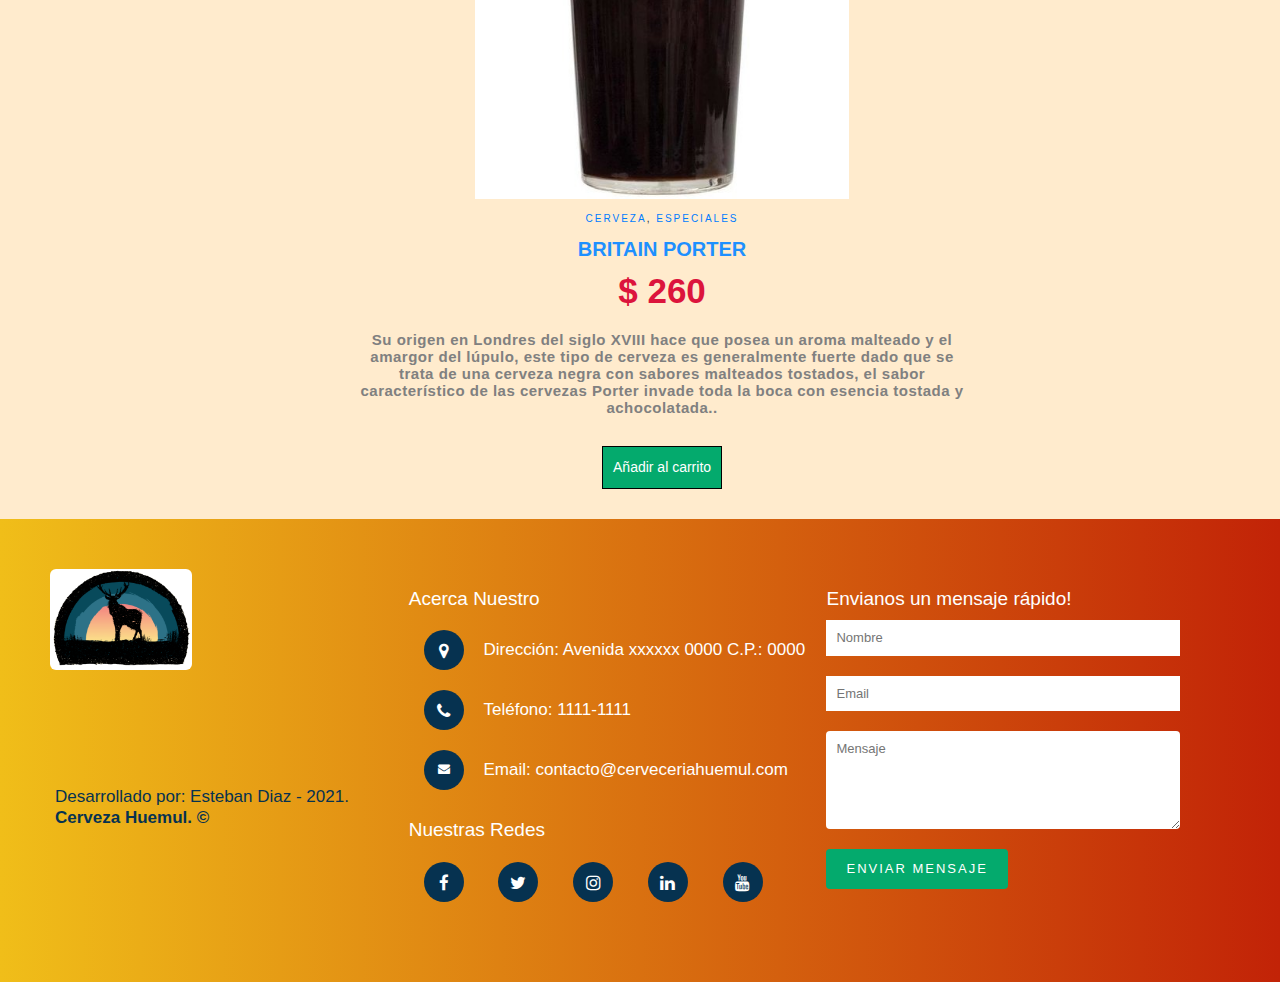
<file: products.html>
<!DOCTYPE html>
<html lang="en">

<head>
    <meta charset="UTF-8">
    <meta http-equiv="X-UA-Compatible" content="IE=edge">
    <meta name="viewport" content="width=device-width, initial-scale=1, shrink-to-fit=no">
    <title>Productos - Cerveceria Huemul</title>



    <script src="https://ajax.googleapis.com/ajax/libs/jquery/3.5.1/jquery.min.js"></script>
    <script src="https://maxcdn.bootstrapcdn.com/bootstrap/3.4.1/js/bootstrap.min.js"></script>

    <link rel="stylesheet" href="https://cdnjs.cloudflare.com/ajax/libs/animate.css/4.1.1/animate.min.css" />

    <link rel="stylesheet" href="https://cdn.jsdelivr.net/npm/bootstrap@4.6.0/dist/css/bootstrap.min.css"
        integrity="sha384-B0vP5xmATw1+K9KRQjQERJvTumQW0nPEzvF6L/Z6nronJ3oUOFUFpCjEUQouq2+l" crossorigin="anonymous">

    <link rel="stylesheet" href="https://maxcdn.bootstrapcdn.com/bootstrap/3.4.1/css/bootstrap.min.css">
    <script src="https://cdn.jsdelivr.net/npm/bootstrap@4.6.0/dist/js/bootstrap.bundle.min.js"
        integrity="sha384-Piv4xVNRyMGpqkS2by6br4gNJ7DXjqk09RmUpJ8jgGtD7zP9yug3goQfGII0yAns"
        crossorigin="anonymous"></script>

    <link rel="stylesheet" href="css/bootstrap.css">
    <link rel="stylesheet" href="css/style.css">

    <link rel="shortcut icon" href="icons/logo-huemul2.png">

    <!-- Load an icon library to show a hamburger menu (bars) on small screens -->
    <link rel="stylesheet" href="https://cdnjs.cloudflare.com/ajax/libs/font-awesome/4.7.0/css/font-awesome.min.css">

</head>

<body>

    <nav class="navbar navbar-expand-lg navbar-light bg-light justify-content-between" id="navbar">
        <a href="index.html"><img src="icons/logo-huemul2.png" alt="logo de mi empresa" style="height:100px"> </a>
        <!--<a class="navbar-brand" href="#" id="logo">Cerveceria
            Huemul</a>-->
        <button class="navbar-toggler" type="button" data-toggle="collapse" data-target="#navbarTogglerDemo02"
            aria-controls="navbarTogglerDemo02" aria-expanded="false" aria-label="Toggle navigation">
            <span class="navbar-toggler-icon"></span>
        </button>

        <div class="collapse navbar-collapse" id="navbarTogglerDemo02">
            <ul class="navbar-nav ml-auto mt-2 mt-lg-0">
                <li class="nav-item">
                    <a class="nav-link" href="index.html">Home</a>
                </li>
                <li class="nav-item">
                    <a class="nav-link" href="products.html">Productos</a>
                </li>
                <li class="nav-item">
                    <a class="nav-link" href="services.html">Servicios</a>
                </li>
                <li class="nav-item">
                    <a class="nav-link" href="about-us.html">Quienes Somos</a>
                </li>
                <li class="nav-item">
                    <a class="nav-link" href="contact.html">Contacto</a>
                </li>
            </ul>
        </div>
    </nav>

    <!--
    <div style="border:solid 1px grey;">
        <h1
            style="margin-top:150px;padding:15px 15px;color:coral; text-align:center; text-transform:uppercase;background-color: dodgerblue;">
            Sitio en
            Mantenimiento</h1>
        <p style="text-align:center; font-size:18px;">Estamos trabajando en el nuevo sitio ¡en breve estaremos online!
        </p>
    </div>-->



    <div class="page-content sidebar-position-left sidebar-mobile-bottom">
        <div class="row">
            <div class="content main-products-loop col-md-9 col-md-push-3">
                <div class="row products-loop row-count-4 columns-4 products-liot">
                    <div
                        class="first col-lg-4 col-sm-4 col-xs-6 wishlist-disabled product type-product post-6662 status-publish instock product_cat-cerveza product_cat-especiales has-post-thumbnail taxable shipping-taxable purchasable product-type-simple">
                        <div id="product__cart" class="col-sm-8 row">

                            <h3 id="h3-carrito">Tu Carrito: </h3>

                            <div class="cart__headers">
                                <span class="cart-item cart-header cart-column">Producto</span>
                                <span class="cart-price cart-header cart-column">Precio</span>
                                <span class="cart-quantity cart-header cart-column">Cantidad</span>
                            </div>

                            <ul class="cart__items">

                            </ul>

                            <div class="cart__total">
                                <strong class="cart-total-title">Total</strong>
                                <span class="cart-total-price">$ 0</span>
                                <button class="btn btn-danger vaciar-carrito">
                                    Vaciar Carrito
                                </button>
                            </div>


                            <button class="btn-cart__save">
                                Finalizar Compra
                            </button>
                        </div>

                        <div class="content-product">
                            <!--
                            <div class="product-image-wrapper hover-effect-slider">
                                <a class="product-content-image" data-images="">
                                    <img width="420" height="475" src="#"
                                        class="attachment-woocommerce_thumbnail size-woocommerce_thumbnail wp-post-image"
                                        alt="CERVEZA LAGER GOLDEN" loading="lazy" title="CERVEZA LAGER GOLDEN"
                                        srcset="images/cerveza-rubia.jpg 420w, images/cerveza-rubia.jpg 620w, images/cerveza-rubia.jpg 1000w, images/cerveza-rubia.jpg 768w, images/cerveza-rubia.jpg 1359w, images/cerveza-rubia.jpg 642w, images/cerveza-rubia.jpg 1416w"
                                        sizes="(max-width: 420px) 100vw, 420px"> </a>
                                <footer class="footer-product">
                                    <span class="show-quickly" data-prodid="6662">Quick View</span>
                                </footer>
                            </div>-->

                            <img class="shop-item-image" src="images/cerveza-rubia.jpg" style="max-width: 90%">

                            <div class="text-center product-details">
                                <div class="products-page-cats">
                                    <a href="categoria-producto/cerveza/" rel="tag">Cerveza</a>, <a
                                        href="categoria-producto/cerveza/clasicas/" rel="tag">Clásicas</a>
                                </div>

                                <div class="product-title">
                                    <p>LAGER GOLDEN
                                    </p>
                                </div>

                                <span class="shop-item-price"><bdi>$ <span>220</span></bdi></span>

                                <div class="product-description">
                                    La variedad Golden Ale se caracteriza por su espuma blanca y persistente,
                                    cuerpo ligero y carácter de malta media. Es simple, ligera y sorprendentemente
                                    sabrosa para cualquier paladar </div>

                                <!--
                                <a href="?add-to-cart=6662" data-quantity="1" id="add__button"
                                    class="add_to_cart_button btn-cart border-grey progress-button etheme_add_to_cart_button ajax_add_to_cart  product_type_simple"
                                    data-product_id="6662" data-product_sku=""
                                    aria-label="Añade “CERVEZA LAGER GOLDEN” a tu carrito" rel="nofollow"
                                    data-style="shrink" data-horizontal=""><span class="content"><i
                                            class="ico-smallpacket"></i>Añadir al carrito</span></a>-->

                                <button class="add__button" class="btn success">
                                    Añadir al carrito
                                </button>

                            </div>
                        </div>


                        <div class="content-product">
                            <!--
                            <div class="product-image-wrapper hover-effect-slider">
                            <a class="product-content-image" data-images="">
                                <img width="420" height="475" src="#"
                                    class="attachment-woocommerce_thumbnail size-woocommerce_thumbnail wp-post-image"
                                    alt="CERVEZA IRISH RED" loading="lazy" title="CERVEZA IRISH RED"
                                    srcset="images/cerveza-irish-red.jpg 420w, images/cerveza-irish-red.jpg  620w, images/cerveza-irish-red.jpg  1000w, images/cerveza-irish-red.jpg  768w, images/cerveza-irish-red.jpg  1359w, images/cerveza-irish-red.jpg  642w, images/cerveza-irish-red.jpg  1416w"
                                    sizes="(max-width: 420px) 100vw, 420px"> </a>
                            <footer class="footer-product">
                                <span class="show-quickly" data-prodid="6662">Quick View</span>
                            </footer>
                            </div>-->

                            <img class="shop-item-image" src="images/cerveza-irish-red.jpg" style="max-width: 200%">

                            <div class="text-center product-details">
                                <div class="products-page-cats">
                                    <a href="categoria-producto/cerveza/" rel="tag">Cerveza</a>, <a
                                        href="categoria-producto/cerveza/especiales/" rel="tag">Especiales</a>
                                </div>

                                <div class="product-title">
                                    <p>IRISH RED
                                    </p>
                                </div>


                                <span class="shop-item-price"><bdi>$ <span>250</span></bdi></span>

                                <div class="product-description">
                                    Estilo de cerveza que viene de Irlanda y se caracteriza por su color rojizo. Cerveza
                                    fácil de beber, con un nivel de amargor bajo y aromas dulces aportados por
                                    un buen balance de maltas caramelo. </div>


                                <!--
                                <a href="?add-to-cart=6662" data-quantity="1" id="add__button"
                                class="add_to_cart_button btn-cart border-grey progress-button etheme_add_to_cart_button ajax_add_to_cart  product_type_simple"
                                data-product_id="6662" data-product_sku=""
                                aria-label="Añade “CERVEZA IRISH RED” a tu carrito" rel="nofollow" data-style="shrink"
                                data-horizontal=""><span class="content"><i class="ico-smallpacket"></i>Añadir al
                                    carrito</span></a>-->


                                <button class="add__button" class="btn success">
                                    Añadir al carrito
                                </button>
                            </div>
                        </div>


                        <div class="content-product">
                            <!--
                            <div class="product-image-wrapper hover-effect-slider">
                            <a class="product-content-image" data-images="">
                                <img width="420" height="475" src="#"
                                    class="attachment-woocommerce_thumbnail size-woocommerce_thumbnail wp-post-image"
                                    alt="CERVEZA CREAM STOUT" loading="lazy" title="CERVEZA CREAM STOUT"
                                    srcset="images/cerveza-stout.jpg 420w, images/cerveza-stout.jpg 620w, images/cerveza-stout.jpg 1000w, images/cerveza-stout.jpg 768w, images/cerveza-stout.jpg 1359w, images/cerveza-stout.jpg 642w, images/cerveza-stout.jpg 1416w"
                                    sizes="(max-width: 420px) 100vw, 420px"> </a>
                            <footer class="footer-product">
                                <span class="show-quickly" data-prodid="6662">Quick View</span>
                            </footer>
                            </div>-->
                            <img class="shop-item-image" src="images/cerveza-stout.jpg" style="max-width: 60%">

                            <div class="text-center product-details">
                                <div class="products-page-cats">
                                    <a href="categoria-producto/cerveza/" rel="tag">Cerveza</a>, <a
                                        href="categoria-producto/cerveza/especiales/" rel="tag">Especiales</a>
                                </div>

                                <div class="product-title">
                                    <p>CREAM STOUT
                                    </p>
                                </div>

                                <span class="shop-item-price"><bdi>$ <span>260</span></bdi></span>

                                <div class="product-description">
                                    Es una cerveza negra de origen irlandés. En ella se descubren sabores de chocolate y
                                    nueces en el paladar, con un licoroso y placentero post-gusto. Muy corpulenta, de
                                    espuma cremosa e increíblemente fácil de tomar debido a que posee menos gas
                                    carbónico que las cervezas tradicionales. </div>


                                <!--
                                <a href="?add-to-cart=6662" data-quantity="1" id="add__button"
                                class="add_to_cart_button btn-cart border-grey progress-button etheme_add_to_cart_button ajax_add_to_cart  product_type_simple"
                                data-product_id="6662" data-product_sku=""
                                aria-label="Añade “CERVEZA CREAM STOUT” a tu carrito" rel="nofollow" data-style="shrink"
                                data-horizontal=""><span class="content"><i class="ico-smallpacket"></i>Añadir al
                                    carrito</span></a>-->

                                <button class="add__button" class="btn success">
                                    Añadir al carrito
                                </button>
                            </div>

                        </div>

                        <div class="content-product">
                            <!--
                            <div class="product-image-wrapper hover-effect-slider">
                            <a class="product-content-image" data-images="">
                                <img width="420" height="475" src="#"
                                    class="attachment-woocommerce_thumbnail size-woocommerce_thumbnail wp-post-image"
                                    alt="CERVEZA CREAM STOUT" loading="lazy" title="CERVEZA CREAM STOUT"
                                    srcset="images/cerveza-stout.jpg 420w, images/cerveza-stout.jpg 620w, images/cerveza-stout.jpg 1000w, images/cerveza-stout.jpg 768w, images/cerveza-stout.jpg 1359w, images/cerveza-stout.jpg 642w, images/cerveza-stout.jpg 1416w"
                                    sizes="(max-width: 420px) 100vw, 420px"> </a>
                            <footer class="footer-product">
                                <span class="show-quickly" data-prodid="6662">Quick View</span>
                            </footer>
                            </div>-->
                            <img class="shop-item-image" src="images/cerveza-APA.jpg" style="max-width: 60%">

                            <div class="text-center product-details">
                                <div class="products-page-cats">
                                    <a href="categoria-producto/cerveza/" rel="tag">Cerveza</a>, <a
                                        href="categoria-producto/cerveza/especiales/" rel="tag">Especiales</a>
                                </div>

                                <div class="product-title">
                                    <p>AMERICAN PALE ALE
                                    </p>
                                </div>

                                <span class="shop-item-price"><bdi>$ <span>230</span></bdi></span>

                                <div class="product-description">
                                    Es una cerveza negra de origen irlandés. En ella se descubren sabores de chocolate y
                                    nueces en el paladar, con un licoroso y placentero post-gusto. Muy corpulenta, de
                                    espuma cremosa e increíblemente fácil de tomar debido a que posee menos gas
                                    carbónico que las cervezas tradicionales. </div>


                                <!--
                                <a href="?add-to-cart=6662" data-quantity="1" id="add__button"
                                class="add_to_cart_button btn-cart border-grey progress-button etheme_add_to_cart_button ajax_add_to_cart  product_type_simple"
                                data-product_id="6662" data-product_sku=""
                                aria-label="Añade “CERVEZA CREAM STOUT” a tu carrito" rel="nofollow" data-style="shrink"
                                data-horizontal=""><span class="content"><i class="ico-smallpacket"></i>Añadir al
                                    carrito</span></a>-->

                                <button class="add__button" class="btn success">
                                    Añadir al carrito
                                </button>
                            </div>

                        </div>

                        <div class="content-product">
                            <!--
                            <div class="product-image-wrapper hover-effect-slider">
                            <a class="product-content-image" data-images="">
                                <img width="420" height="475" src="#"
                                    class="attachment-woocommerce_thumbnail size-woocommerce_thumbnail wp-post-image"
                                    alt="CERVEZA CREAM STOUT" loading="lazy" title="CERVEZA CREAM STOUT"
                                    srcset="images/cerveza-stout.jpg 420w, images/cerveza-stout.jpg 620w, images/cerveza-stout.jpg 1000w, images/cerveza-stout.jpg 768w, images/cerveza-stout.jpg 1359w, images/cerveza-stout.jpg 642w, images/cerveza-stout.jpg 1416w"
                                    sizes="(max-width: 420px) 100vw, 420px"> </a>
                            <footer class="footer-product">
                                <span class="show-quickly" data-prodid="6662">Quick View</span>
                            </footer>
                            </div>-->
                            <img class="shop-item-image" src="images/cerveza-roja.jpg" style="max-width: 60%">

                            <div class="text-center product-details">
                                <div class="products-page-cats">
                                    <a href="categoria-producto/cerveza/" rel="tag">Cerveza</a>, <a
                                        href="categoria-producto/cerveza/especiales/" rel="tag">Especiales</a>
                                </div>

                                <div class="product-title">
                                    <p>SCOTTISH RED
                                    </p>
                                </div>

                                <span class="shop-item-price"><bdi>$ <span>240</span></bdi></span>

                                <div class="product-description">
                                    Es una cerveza negra de origen irlandés. En ella se descubren sabores de chocolate y
                                    nueces en el paladar, con un licoroso y placentero post-gusto. Muy corpulenta, de
                                    espuma cremosa e increíblemente fácil de tomar debido a que posee menos gas
                                    carbónico que las cervezas tradicionales. </div>


                                <!--
                                <a href="?add-to-cart=6662" data-quantity="1" id="add__button"
                                class="add_to_cart_button btn-cart border-grey progress-button etheme_add_to_cart_button ajax_add_to_cart  product_type_simple"
                                data-product_id="6662" data-product_sku=""
                                aria-label="Añade “CERVEZA CREAM STOUT” a tu carrito" rel="nofollow" data-style="shrink"
                                data-horizontal=""><span class="content"><i class="ico-smallpacket"></i>Añadir al
                                    carrito</span></a>-->

                                <button class="add__button" class="btn success">
                                    Añadir al carrito
                                </button>
                            </div>

                        </div>

                        <div class="content-product">
                            <!--
                            <div class="product-image-wrapper hover-effect-slider">
                            <a class="product-content-image" data-images="">
                                <img width="420" height="475" src="#"
                                    class="attachment-woocommerce_thumbnail size-woocommerce_thumbnail wp-post-image"
                                    alt="CERVEZA CREAM STOUT" loading="lazy" title="CERVEZA CREAM STOUT"
                                    srcset="images/cerveza-stout.jpg 420w, images/cerveza-stout.jpg 620w, images/cerveza-stout.jpg 1000w, images/cerveza-stout.jpg 768w, images/cerveza-stout.jpg 1359w, images/cerveza-stout.jpg 642w, images/cerveza-stout.jpg 1416w"
                                    sizes="(max-width: 420px) 100vw, 420px"> </a>
                            <footer class="footer-product">
                                <span class="show-quickly" data-prodid="6662">Quick View</span>
                            </footer>
                            </div>-->
                            <img class="shop-item-image" src="images/cerveza-IPA2.jpg" style="max-width: 60%">

                            <div class="text-center product-details">
                                <div class="products-page-cats">
                                    <a href="categoria-producto/cerveza/" rel="tag">Cerveza</a>, <a
                                        href="categoria-producto/cerveza/especiales/" rel="tag">Especiales</a>
                                </div>

                                <div class="product-title">
                                    <p>INDIAN PALE ALE
                                    </p>
                                </div>

                                <span class="shop-item-price"><bdi>$ <span>250</span></bdi></span>

                                <div class="product-description">
                                    Cerveza de color cobrizo con alto contenido de lúpulos y malta, lo que permite que
                                    sea una cerveza intensa, amarga y es que generalmente se trata de una birra con
                                    mucho cuerpo y matices muy afrutados, seguro la conocés porque es una de las
                                    cervezas más trendy del momento </div>


                                <!--
                                <a href="?add-to-cart=6662" data-quantity="1" id="add__button"
                                class="add_to_cart_button btn-cart border-grey progress-button etheme_add_to_cart_button ajax_add_to_cart  product_type_simple"
                                data-product_id="6662" data-product_sku=""
                                aria-label="Añade “CERVEZA CREAM STOUT” a tu carrito" rel="nofollow" data-style="shrink"
                                data-horizontal=""><span class="content"><i class="ico-smallpacket"></i>Añadir al
                                    carrito</span></a>-->

                                <button class="add__button" class="btn success">
                                    Añadir al carrito
                                </button>
                            </div>

                        </div>

                        <div class="content-product">
                            <!--
                            <div class="product-image-wrapper hover-effect-slider">
                            <a class="product-content-image" data-images="">
                                <img width="420" height="475" src="#"
                                    class="attachment-woocommerce_thumbnail size-woocommerce_thumbnail wp-post-image"
                                    alt="CERVEZA CREAM STOUT" loading="lazy" title="CERVEZA CREAM STOUT"
                                    srcset="images/cerveza-stout.jpg 420w, images/cerveza-stout.jpg 620w, images/cerveza-stout.jpg 1000w, images/cerveza-stout.jpg 768w, images/cerveza-stout.jpg 1359w, images/cerveza-stout.jpg 642w, images/cerveza-stout.jpg 1416w"
                                    sizes="(max-width: 420px) 100vw, 420px"> </a>
                            <footer class="footer-product">
                                <span class="show-quickly" data-prodid="6662">Quick View</span>
                            </footer>
                            </div>-->
                            <img class="shop-item-image" src="images/cerveza-porter.jpg" style="max-width: 60%">

                            <div class="text-center product-details">
                                <div class="products-page-cats">
                                    <a href="categoria-producto/cerveza/" rel="tag">Cerveza</a>, <a
                                        href="categoria-producto/cerveza/especiales/" rel="tag">Especiales</a>
                                </div>

                                <div class="product-title">
                                    <p>BRITAIN PORTER
                                    </p>
                                </div>

                                <span class="shop-item-price"><bdi>$ <span>260</span></bdi></span>

                                <div class="product-description">
                                    Su origen en Londres del siglo XVIII hace que posea un aroma malteado y el amargor
                                    del
                                    lúpulo, este tipo de cerveza es generalmente fuerte dado que se trata de una cerveza
                                    negra con sabores malteados tostados, el sabor característico de las cervezas Porter
                                    invade toda la boca con esencia tostada y achocolatada.. </div>


                                <!--
                                <a href="?add-to-cart=6662" data-quantity="1" id="add__button"
                                class="add_to_cart_button btn-cart border-grey progress-button etheme_add_to_cart_button ajax_add_to_cart  product_type_simple"
                                data-product_id="6662" data-product_sku=""
                                aria-label="Añade “CERVEZA CREAM STOUT” a tu carrito" rel="nofollow" data-style="shrink"
                                data-horizontal=""><span class="content"><i class="ico-smallpacket"></i>Añadir al
                                    carrito</span></a>-->

                                <button class="add__button" class="btn success">
                                    Añadir al carrito
                                </button>
                            </div>

                        </div>

                    </div>

                </div>

            </div>

        </div>



        <div class="contact__space">


        </div>


        <footer>
            <footer class="footer-distributed">
                <div class="footer-left">
                    <a href="index.html"><img src="icons/logo-huemul2.png" alt="logo de mi empresa"> </a>
                    <ul class="footer__contact_info">
                        <li>
                            <p>Desarrollado por: Esteban Diaz - 2021. <strong> Cerveza Huemul. &copy; </strong></p>
                        </li>
                    </ul>
                </div>

                <div class="footer-center">
                    <h3 class="footer__section__title">Acerca Nuestro</h3>
                    <div>
                        <i class="fa fa-map-marker"></i>
                        <p>Dirección: Avenida xxxxxx 0000 C.P.: 0000</p>
                    </div>

                    <div>
                        <i class="fa fa-phone"></i>
                        <p>Teléfono: 1111-1111</p>
                    </div>
                    <div>
                        <i class="fa fa-envelope"></i>
                        <p>Email: contacto@cerveceriahuemul.com</p>
                    </div>
                    <h3 class="footer__section__title">Nuestras Redes</h3>
                    <ul class="footer__social__media">
                        <div class="footer-icons">
                            <a href="https://es-la.facebook.com/"><i class="fa fa-facebook"></i></a>
                            <a href="https://twitter.com/?lang=es"><i class="fa fa-twitter"></i></a>
                            <a href="https://www.instagram.com/?hl=es"><i class="fa fa-instagram"></i></a>
                            <a href="https://www.linkedin.com/home/?originalSubdomain=ar"><i
                                    class="fa fa-linkedin"></i></a>
                            <a href="https://www.youtube.com/"><i class="fa fa-youtube"></i></a>
                        </div>
                    </ul>
                </div>

                <div class="footer-right">
                    <p class="footer-company-about"></p>
                    <h3 class="footer__section__title"> Envianos un mensaje rápido!</h3>
                    <form class="footer__contact__form">
                        <div class="footer__form">
                            <label for="name" class="form__label">Nombre</label>
                            <input type="name" class="form__control" id="name" aria-required="true" aria-invalid="false"
                                placeholder="Nombre">
                        </div>
                        <div class="footer__form">
                            <label for="email" class="form__label">Email</label>
                            <input type="email" class="form__control" id="email" aria-required="true"
                                aria-invalid="false" placeholder="Email">
                        </div>
                        <div class="footer__form">
                            <label for="message" class="form__label">Mensaje</label>
                            <textarea class="form__control" id="message" rows="5" aria-required="true"
                                aria-invalid="false" placeholder="Mensaje"></textarea>
                        </div>
                        <div class="footer__form">
                            <input type="submit" id="btn__submit" class="btn__send-message" value="Enviar Mensaje">
                        </div>
                    </form>

                </div>
            </footer>
        </footer>

        <!--<script src="js/carrito_2.js"> </script>-->

        <!--<script src="js/carrito.js"> </script>-->

        <!--<script src="js/carrito_3.js"> </script>-->


        <script src="https://code.jquery.com/jquery-3.5.1.slim.min.js"
            integrity="sha384-DfXdz2htPH0lsSSs5nCTpuj/zy4C+OGpamoFVy38MVBnE+IbbVYUew+OrCXaRkfj"
            crossorigin="anonymous"></script>
        <script src="https://cdn.jsdelivr.net/npm/bootstrap@4.6.0/dist/js/bootstrap.bundle.min.js"
            integrity="sha384-Piv4xVNRyMGpqkS2by6br4gNJ7DXjqk09RmUpJ8jgGtD7zP9yug3goQfGII0yAns"
            crossorigin="anonymous"></script>

</body>

</html>
</file>
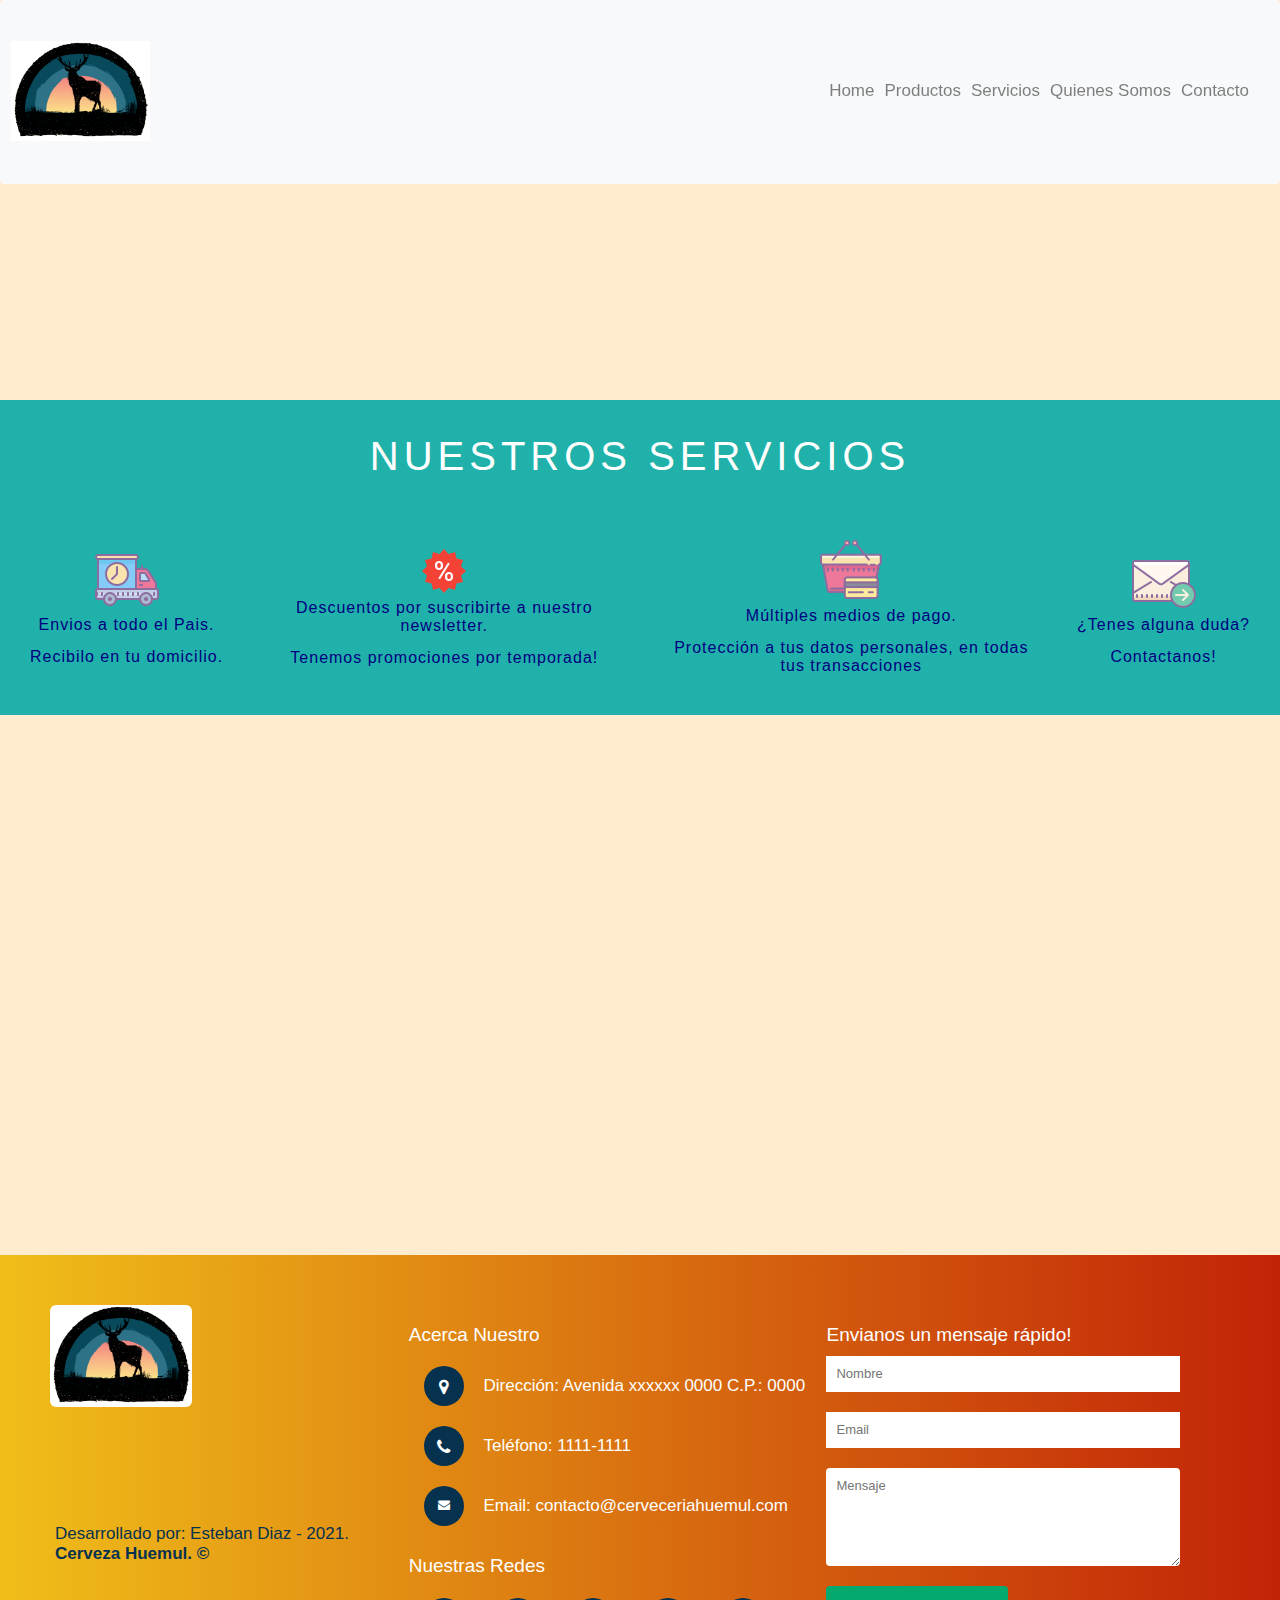
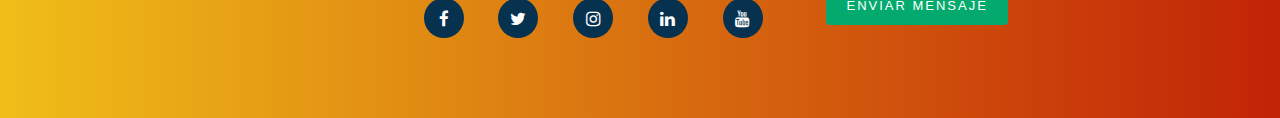
<file: services.html>
<!DOCTYPE html>
<html lang="en">

<head>
    <meta charset="UTF-8">
    <meta http-equiv="X-UA-Compatible" content="IE=edge">
    <meta name="viewport" content="width=device-width, initial-scale=1, shrink-to-fit=no">
    <title>Servicios - Cerveceria Huemul</title>



    <script src="https://ajax.googleapis.com/ajax/libs/jquery/3.5.1/jquery.min.js"></script>
    <script src="https://maxcdn.bootstrapcdn.com/bootstrap/3.4.1/js/bootstrap.min.js"></script>

    <link rel="stylesheet" href="https://cdnjs.cloudflare.com/ajax/libs/animate.css/4.1.1/animate.min.css" />

    <link rel="stylesheet" href="https://cdn.jsdelivr.net/npm/bootstrap@4.6.0/dist/css/bootstrap.min.css"
        integrity="sha384-B0vP5xmATw1+K9KRQjQERJvTumQW0nPEzvF6L/Z6nronJ3oUOFUFpCjEUQouq2+l" crossorigin="anonymous">

    <link rel="stylesheet" href="https://maxcdn.bootstrapcdn.com/bootstrap/3.4.1/css/bootstrap.min.css">
    <script src="https://cdn.jsdelivr.net/npm/bootstrap@4.6.0/dist/js/bootstrap.bundle.min.js"
        integrity="sha384-Piv4xVNRyMGpqkS2by6br4gNJ7DXjqk09RmUpJ8jgGtD7zP9yug3goQfGII0yAns"
        crossorigin="anonymous"></script>

    <link rel="stylesheet" href="css/bootstrap.css">
    <link rel="stylesheet" href="css/style.css">

    <link rel="shortcut icon" href="icons/logo-huemul2.png">

    <!-- Load an icon library to show a hamburger menu (bars) on small screens -->
    <link rel="stylesheet" href="https://cdnjs.cloudflare.com/ajax/libs/font-awesome/4.7.0/css/font-awesome.min.css">

</head>

<body>

    <nav class="navbar navbar-expand-lg navbar-light bg-light justify-content-between" id="navbar">
        <a href="index.html"><img src="icons/logo-huemul2.png" alt="logo de mi empresa" style="height:100px"> </a>
        <!--<a class="navbar-brand" href="#" id="logo">Cerveceria
            Huemul</a>-->
        <button class="navbar-toggler" type="button" data-toggle="collapse" data-target="#navbarTogglerDemo02"
            aria-controls="navbarTogglerDemo02" aria-expanded="false" aria-label="Toggle navigation">
            <span class="navbar-toggler-icon"></span>
        </button>

        <div class="collapse navbar-collapse" id="navbarTogglerDemo02">
            <ul class="navbar-nav ml-auto mt-2 mt-lg-0">
                <li class="nav-item">
                    <a class="nav-link" href="index.html">Home</a>
                </li>
                <li class="nav-item">
                    <a class="nav-link" href="carrito.html">Productos</a>
                </li>
                <li class="nav-item">
                    <a class="nav-link" href="services.html">Servicios</a>
                </li>
                <li class="nav-item">
                    <a class="nav-link" href="about-us.html">Quienes Somos</a>
                </li>
                <li class="nav-item">
                    <a class="nav-link" href="contact.html">Contacto</a>
                </li>
            </ul>
        </div>
    </nav>

    <div class="texto__parallax2"
        style="margin-top:400px;height:20vm;background-color:lightseagreen;font-size: 1.6rem;color:rgb(123, 132, 150);text-align:center;padding-top: 3.0rem;padding: 10px;">
        <div class="texto__parallax2 titulo">
            <p class="texto__parallax__titulo">Nuestros Servicios</p>
        </div>
        <div class="texto__parallax2 service1">
            <img src="icons/icons8-entrega-64 (color).png" alt="">
            <p> Envios a todo el Pais. </p>
            <p> Recibilo en tu domicilio. </p>
        </div>
        <div class="texto__parallax2 service2">
            <img src="icons/icons8-descuento-48(color).png" alt="">
            <p> Descuentos por suscribirte a nuestro newsletter. </p>
            <p> Tenemos promociones por temporada! </p>
        </div>
        <div class="texto__parallax2 service3">
            <img src="icons/icons8-compras-64 (color).png" alt="">
            <p> Múltiples medios de pago. </p>
            <p> Protección a tus datos personales, en todas tus transacciones </p>
        </div>
        <div class="texto__parallax2 service4">
            <img src="icons/icons8-enviar-64(color).png" alt="">
            <p> ¿Tenes alguna duda? </p>
            <p> Contactanos! </p>
        </div>
    </div>


    <div class="contact__space">


    </div>


    <footer>
        <footer class="footer-distributed">
            <div class="footer-left">
                <a href="index.html"><img src="icons/logo-huemul2.png" alt="logo de mi empresa"> </a>
                <ul class="footer__contact_info">
                    <li>
                        <p>Desarrollado por: Esteban Diaz - 2021. <strong> Cerveza Huemul. &copy; </strong></p>
                    </li>
                </ul>
            </div>

            <div class="footer-center">
                <h3 class="footer__section__title">Acerca Nuestro</h3>
                <div>
                    <i class="fa fa-map-marker"></i>
                    <p>Dirección: Avenida xxxxxx 0000 C.P.: 0000</p>
                </div>

                <div>
                    <i class="fa fa-phone"></i>
                    <p>Teléfono: 1111-1111</p>
                </div>
                <div>
                    <i class="fa fa-envelope"></i>
                    <p>Email: contacto@cerveceriahuemul.com</p>
                </div>
                <h3 class="footer__section__title">Nuestras Redes</h3>
                <ul class="footer__social__media">
                    <div class="footer-icons">
                        <a href="https://es-la.facebook.com/"><i class="fa fa-facebook"></i></a>
                        <a href="https://twitter.com/?lang=es"><i class="fa fa-twitter"></i></a>
                        <a href="https://www.instagram.com/?hl=es"><i class="fa fa-instagram"></i></a>
                        <a href="https://www.linkedin.com/home/?originalSubdomain=ar"><i class="fa fa-linkedin"></i></a>
                        <a href="https://www.youtube.com/"><i class="fa fa-youtube"></i></a>
                    </div>
                </ul>
            </div>

            <div class="footer-right">
                <p class="footer-company-about"></p>
                <h3 class="footer__section__title"> Envianos un mensaje rápido!</h3>
                <form class="footer__contact__form">
                    <div class="footer__form">
                        <label for="name" class="form__label">Nombre</label>
                        <input type="name" class="form__control" id="name" aria-required="true" aria-invalid="false"
                            placeholder="Nombre">
                    </div>
                    <div class="footer__form">
                        <label for="email" class="form__label">Email</label>
                        <input type="email" class="form__control" id="email" aria-required="true" aria-invalid="false"
                            placeholder="Email">
                    </div>
                    <div class="footer__form">
                        <label for="message" class="form__label">Mensaje</label>
                        <textarea class="form__control" id="message" rows="5" aria-required="true" aria-invalid="false"
                            placeholder="Mensaje"></textarea>
                    </div>
                    <div class="footer__form">
                        <input type="submit" id="btn__submit" class="btn__send-message" value="Enviar Mensaje">
                    </div>
                </form>

            </div>
        </footer>
    </footer>




    <script src="https://code.jquery.com/jquery-3.5.1.slim.min.js"
        integrity="sha384-DfXdz2htPH0lsSSs5nCTpuj/zy4C+OGpamoFVy38MVBnE+IbbVYUew+OrCXaRkfj"
        crossorigin="anonymous"></script>
    <script src="https://cdn.jsdelivr.net/npm/bootstrap@4.6.0/dist/js/bootstrap.bundle.min.js"
        integrity="sha384-Piv4xVNRyMGpqkS2by6br4gNJ7DXjqk09RmUpJ8jgGtD7zP9yug3goQfGII0yAns"
        crossorigin="anonymous"></script>

    <script src="js/carrito.js"> </script>

</body>

</html>
</file>
<file: css/style.css>
* {
  margin: 0;
  padding: 0;
  list-style-type: none;
  box-sizing: border-box;
}

body, html {
    width: 100%;
    height: 100%;
    text-align: center;
    /*background-color: blanchedalmond;*/
    background-color: blanchedalmond;
  }
  
  .navbar {
    margin-bottom: 0px;
    overflow: hidden;
    padding: 40px 10px;
    transition: 0.4s;
    position: fixed;
    width: 100%;
    top: 0;
    z-index: 99;
  }

  .navbar-brand {
    font: 2.0rem "Lato", sans-serif;
    color: #535659;
    /*letter-spacing: 0.1rem;*/
    justify-self: center;
    align-self: center;
    /*padding-top: 1.3125rem;*/
  }


  .navbar-nav {
    font: 1.7rem "Lato", sans-serif;
    color: #535659;
    /*letter-spacing: 0.1rem;*/
    justify-self: center;
    align-self: center;
  }

  .navbar a{
    border-bottom: 2px solid transparent;
  }

  .navbar a.active{

    color: white;

  }

.active, .nav-link:hover {
  color: white;
  border-bottom: 2px solid red;
}
   
   
  .navbar-collapse a:hover {
    border-bottom: 2px solid red;
  }
  
  .navbar-collapse a.active {
    border-bottom: 2px solid red;
  }

  #logo_empresa{
    width: 30%;
  }  

  @media screen and (max-width: 580px) {
    #navbar {
      padding: 30px 10px !important; /* Use !important to make sure that JavaScript doesn't override the padding on small screens */
      background-color: white;
    }
    #navbar a {
      float: none;
      display: block;
      text-align: left;
    }
    #navbar-right {
      float: none;
    }
    #logo {
      padding: 10px 10px;
    }

    .texto__parallax2 {
      color: navy;
      letter-spacing: 0px;
      font: 1.0rem "Lato", sans-serif;
      display: flow-root !important;
      align-items: center;
      padding: 0.8rem !important;
      filter: brightness(100%);
    }

    .texto__parallax__titulo {
      font: 3.0rem "Lato", sans-serif !important;

    }

    .h3-carrito h3{
    font: 1.2rem "Lato", sans-serif;
    }

    .cart__headers {
      font: 1.3rem "Lato", sans-serif;
    }

    .cart__items li{
      font: 1.6rem "Lato", sans-serif;
      align-items: center;
    }

    .cart__items input{
      font: 1.6rem "Lato", sans-serif;
      margin-left: 20px;
      margin-right: 0px;
    }

    .cart__total {
      font: 1.4rem "Lato", sans-serif;
    }

    .cart__total span {
      font: 2.0rem "Lato", sans-serif;
    }

    .btn-danger {
        font: 2.0rem "Lato", sans-serif;
        justify-content: center;
        align-content: center;
        padding: 10px 8px;
    }

  }


  .parallax {
    /* The image used */
    /*background-image: url('img_parallax.jpg');*/
  
    /* Full height */
    height: 112vh; 
    width: 100%;
    
    /* Create the parallax scrolling effect */
    background-attachment: fixed;
    background-position: center;
    background-repeat: no-repeat;
    background-size: cover;
    background-blend-mode: darken;
    filter: brightness(82%);
    display: flex;
    justify-content: center;
    align-items: center;
  }

.parallax img {
    height: auto;
}


#videoBackground {
  position: fixed;
  left: 0;
  /*min-width: 100%;*/
  min-height: 87%;
  color: #f1f1f1;
  width: 100%;
  
}



.texto__parallax__titulo {
    color: white;
    letter-spacing: 5px;
    text-transform: uppercase;
    font: 4.0rem "Lato", sans-serif;
    padding-bottom: 1.0rem;
}

.texto__parallax {
  color: white;
  letter-spacing: 2px;
  /*text-transform: lowercase;*/
  font: 2.0rem "Lato", sans-serif;
}

.texto__parallax2 {
  color: navy;
  letter-spacing: 1px;
  font: 1.6rem "Lato", sans-serif;
  display: grid;
  align-items: center;
  padding: 2.0rem;
}

.texto__parallax2 p {
  padding-top: 4px;
}


.texto__parallax2 .titulo {
  color: white;
  letter-spacing: 5px;
  text-transform: uppercase;
  font: 3.0rem "Lato", sans-serif;
  grid-column: 1/5;
  grid-row: 1;
}

.texto__parallax2 .service1 {
  color: navy;
  letter-spacing: 1px;
  font: 1.6rem "Lato", sans-serif;
  display: grid;
  grid-column: 1;
  grid-row: 2;
  justify-items: center;
}


.texto__parallax2 .service2 {
  color: navy;
  letter-spacing: 1px;
  font: 1.6rem "Lato", sans-serif;
  display: grid;
  grid-column: 2;
  grid-row: 2;
  justify-items: center;
}


.texto__parallax2 .service3 {
  color: navy;
  letter-spacing: 1px;
  font: 1.6rem "Lato", sans-serif;
  display: grid;
  grid-column: 3;
  grid-row: 2;
  justify-items: center;
}


.texto__parallax2 .service4 {
  color: navy;
  letter-spacing: 1px;
  font: 1.6rem "Lato", sans-serif;
  display: grid;
  grid-column: 4;
  grid-row: 2;
  justify-items: center;
}


#texto__edad{
    color: black;
    text-transform: lowercase;
    font: 1.0rem "Lato", sans-serif;
}

.texto__bienvenida{
    color: gold;
    background-color: dodgerblue;
    font: 2.5rem "Lato", sans-serif;
    margin-bottom: 0rem;
    padding: 3.0rem;
}


.contact__h2 {
  padding-top: 50px;
}

.col-xs-8 {
  float: inherit;
  margin-right: 0px;
  max-width: 540px;
}

@media (min-width: 1200px)
 {
   .col-xl-8 { 
    -ms-flex: 0 0 66.666667%;
    flex: 0 0 66.666667%;
    max-width: 100%;
    }
 }

.btn {
  font-size: 1.4rem;
}

.page-content {
  margin-top: 30px;
  margin-bottom: 60px;
}

.row {
  margin-left: -15px;
  margin-right: -15px;
  flex-wrap: wrap;
  display: contents;
}


.row::before{
  content: " ";
  display: table;
}

.page-content {
  margin-top: 200px;
}

#h3-carrito {
  border-bottom-style: double;
  padding-bottom: 2.0rem;
}


.product-title {
  font: 2.0rem "Lato", sans-serif;
  font-weight: bold;
  color: dodgerblue;
}

.shop-item-price {
  font: 3.5rem "Lato", sans-serif;
  font-weight: bold;
  color:crimson;
}

.product-description {
  font: 1.5rem "Lato", sans-serif;
  font-weight: bold;
  color:gray;
  padding: 2.0rem 1.0rem 3.0rem 1.0rem;
  letter-spacing: 0.5px;
}

.products-list .product {
  width: 100% !important;
  text-align: left;
}

.products-list .product .product-details {
  text-align: left !important;
  width: 58%;
  float: left;
}

.products-list .product .product-image-wrapper {
  float: left;
  margin-right: 30px;
  margin-bottom: 2em;
  width: 35%;
}

.product-image-wrapper {
  position: relative;
  overflow: hidden;
  max-width: 100%;
  margin: 0 auto;
  background-color: blanchedalmond;
}



.product-content-image {
  position: relative;
  z-index: 2;
  display: block;
  text-align: center;
  background-color: blanchedalmond;
}

.footer-product {
  position: absolute;
  -webkit-transform: translateY(35px);
  -moz-transform: translateY(35px);
  -ms-transform: translateY(35px);
  -o-transform: translateY(35px);
  transform: translateY(35px);
  bottom: 0;
  height: 35px;
  left: 0;
  -webkit-transition: all 0.25s ease;
  -ms-transition: all 0.25s ease;
  -o-transition: all 0.25s ease;
  transition: all 0.25s ease;
  background: #000;
  background: rgba(26, 26, 26, 0.85);
  color: #fff;
  z-index: 4;
  width: 100%;
  padding: 8px 0 9px;
}

.products-page-cats {
  font-weight: bold 700;
  text-transform: uppercase;
  letter-spacing: 2px;
  margin: 14px;
  font: 1.0rem "Lato", sans-serif;
}

.products-list .product .product-details .product-title {
  font-size: 23px;
  line-height: 1.08695652;
  color: #000;
  margin: 0 0 9px;
  text-transform: uppercase;
  letter-spacing: 1px;
}

.products-list .product .product-details .price {
  font-size: 30px;
  line-height: 1;
}

.products-list .product .product-details .product-excerpt {
  font-size: 13px;
  line-height: 24px;
  color: #767676;
  margin-bottom: 26px;
}

#product__cart {
  color:dodgerblue;
  font: 1.7rem  "Lato", sans-serif;
  font-weight: 500;
  padding-top: 2.0rem;
  padding-bottom: 3.0rem;
  border-bottom-style: double;
}

#product__cart h3 {
  font: 3.7rem  "Lato", sans-serif;
}

#tocart-list {
  color: #000;
  font: 2.0rem  "Lato", sans-serif;
  line-height: 40px;
}

.cart-column {
  display: flex;
  align-items: center;
  border-bottom: 1px solid black;
  justify-content: space-evenly;
  margin-right: 1.0em;
  margin-left: 0.5em;
  padding-bottom: 10px;
  margin-top: 10px;
}

.cart-row {
  display: flex;
  justify-content: space-between;
}


.cart-item {
  width: 43%;
}

.cart-price {
  width: 20%;
  font: 2.0rem  "Lato", sans-serif;
}

.cart-quantity {
  width: 35%;
}

.cart-item-title {
  color: #333;
  margin-left: .5em;
  font-size: 1.2em;
}

.cart-item-image {
  width: 75px;
  height: auto;
  border-radius: 10px;
}

.btn-danger {
  color: white;
  background-color: #EB5757;
  border: none;
  border-radius: .3em;
  font-weight: bold;
}

.cart-quantity-input {
  height: 34px;
  width: 50px;
  border-radius: 5px;
  border: 1px solid #56CCF2;
  background-color: #eee;
  color: #333;
  padding: 0;
  text-align: center;
  font-size: 1.2em;
  margin-right: 25px;
}

.list-group-item {
  background-color: transparent;
  border: transparent;
  font: 2.0rem  "Lato", sans-serif;
  text-align: center;
  display: flex;
  justify-content: space-around;
  place-items: center;
  margin-left: 0px;
  
}

.card {
  position: relative;
  display: contents;
  flex-direction: column;
  padding-bottom: 3.0rem;
  min-width: 0;
  word-wrap: break-word;
  background-color: #fff;
  background-clip: border-box;
  border: 1px solid rgba(0, 0, 0, 0.125);
  border-radius: 1.0rem;
}

.card img{
  max-width: 40%;
  margin-bottom: 2.0rem;
}

.card-title {
  font: 3.0rem  "Lato", sans-serif;
}

.card-price {
  font: 3.0rem  "Lato", sans-serif;
  color: crimson;
  font-weight: 600;
}

.card-text {
  font: 1.8rem  "Lato", sans-serif;
  color: grey;
}


.cart__items {
  margin-bottom: double;
  text-align: left;
}

.cart__total {
  text-align: end;
  margin-top: 50px;
  margin-right: 10px;
  display: flex;
  justify-content: space-evenly;
}

.btn-danger {
  margin-left: 40px;
}

.cart-total-title {
  font-weight: bold;
  font-size: 1.5em;
  color: black;
  margin-right: 20px;
  align-self: center;
}

.cart-total-price {
  color: #333;
  font: 2.5rem  "Lato", sans-serif;
  align-self: center;
}

.cart-header {
  font-weight: bold;
  font-size: 1.25em;
  margin-right: 0%;
}

.cart__headers {
  display: flex;
  margin-bottom: 2.0rem;
}

.cart__headers:last-child {
  border-bottom: 1px solid black;
}

.cart__headers:last-child .cart-column {
  border: none;
}

#btnTop {
  display: none; /* Hidden by default */
  position: fixed; /* Fixed/sticky position */
  bottom: 20px; /* Place the button at the bottom of the page */
  right: 30px; /* Place the button 30px from the right */
  z-index: 99; /* Make sure it does not overlap */
  border: none; /* Remove borders */
  outline: none; /* Remove outline */
  background-color: rgb(23, 72, 233); /* Set a background color */
  color: white; /* Text color */
  cursor: pointer; /* Add a mouse pointer on hover */
  padding: 15px; /* Some padding */
  border-radius: 10px; /* Rounded corners */
  font-size: 18px; /* Increase font size */
}

#btnTop:hover {
  background-color: #555; /* Add a dark-grey background on hover */
}


.btn {
  border: none; /* Remove borders */
  font: 1.5rem  "Lato", sans-serif;
  color: white; /* Add a text color */
  padding: 12px 12px; /* Add some padding */
  cursor: pointer; /* Add a pointer cursor on mouse-over */
  z-index: top;
}

.success {background-color: #04AA6D;} /* Green */
.success:hover {background-color: #46a049;}

.btn-cart__save {
  font: 2.0rem  "Lato", sans-serif;
  padding: 7px;
  margin-top: 3.0rem;
  border:1px solid #04AA6D ;
  border-radius: 0%;
  background-color: aquamarine;
  color: black;

}

.content-product {
  display: block;
  padding-top: 3.0rem;
  padding-bottom: 3.0rem;
}

@media (min-width: 576px) {
  .col-sm-4{
    -ms-flex: 0 0 33.333333%;
    flex: auto;
    max-width: 70.333333%;
    text-align: center;
  }
}

.add__button {
  border: 1px solid black;
  background-color: #04AA6D;
  color: white;
  font-weight: 500;
  font-size: 1.4rem;
  padding: 1.0rem;
}


/* The snackbar - position it at the bottom and in the middle of the screen */
#snackbar {
  visibility: hidden; /* Hidden by default. Visible on click */
  min-width: 250px; /* Set a default minimum width */
  margin-left: -125px; /* Divide value of min-width by 2 */
  background-color: #333; /* Black background color */
  color: #fff; /* White text color */
  color: gold; /* White text color */
  text-align: center; /* Centered text */
  border-radius: 2px; /* Rounded borders */
  padding: 16px; /* Padding */
  position: fixed; /* Sit on top of the screen */
  z-index: 1; /* Add a z-index if needed */
  left: 50%; /* Center the snackbar */
  bottom: 30px; /* 30px from the bottom */
}

/* Show the snackbar when clicking on a button (class added with JavaScript) */
#snackbar.show {
  visibility: visible; /* Show the snackbar */
  /* Add animation: Take 0.5 seconds to fade in and out the snackbar.
  However, delay the fade out process for 2.5 seconds */
  -webkit-animation: fadein 0.5s, fadeout 0.5s 2.0s;
  animation: fadein 0.5s, fadeout 0.5s 2.0s;
}

/* Animations to fade the snackbar in and out */
@-webkit-keyframes fadein {
  from {bottom: 0; opacity: 0;}
  to {bottom: 30px; opacity: 1;}
}

@keyframes fadein {
  from {bottom: 0; opacity: 0;}
  to {bottom: 30px; opacity: 1;}
}

@-webkit-keyframes fadeout {
  from {bottom: 30px; opacity: 1;}
  to {bottom: 0; opacity: 0;}
}

@keyframes fadeout {
  from {bottom: 30px; opacity: 1;}
  to {bottom: 0; opacity: 0;}
}

.modal-content {
  font: 1.7rem "Lato", sans-serif;
}

/* Style inputs with type="text", select elements and textareas */
input[type=text], select, textarea {
  width: 100%; /* Full width */
  padding: 12px; /* Some padding */ 
  border: 1px solid #ccc; /* Gray border */
  border-radius: 4px; /* Rounded borders */
  box-sizing: border-box; /* Make sure that padding and width stays in place */
  margin-top: 6px; /* Add a top margin */
  margin-bottom: 10px; /* Bottom margin */
  resize: vertical; /* Allow the user to vertically resize the textarea (not horizontally) */
  font: 1.3rem "Lato", sans-serif;
}

/* Style the submit button with a specific background color etc */
input[type=submit] {
  background-color: #04AA6D;
  color: white;
  padding: 12px 20px;
  border: none;
  border-radius: 4px;
  cursor: pointer;
}

/* When moving the mouse over the submit button, add a darker green color */
input[type=submit]:hover {
  background-color: #45a049;
}

/* Add a background color and some padding around the form */
.container {
  border-radius: 5px;
  background-color: blanchedalmond;
  padding: 20px;
  display: inline-block;
  grid-template-columns: 1fr;
  grid-template-rows: 2fr;
}


.container__form {
  padding: 1rem 10rem 1rem 10rem;
}

/*
#tu-mensaje {
  margin-right: 1.0rem;
  margin-left: 1.5rem;
}*/

.contact__space {
  height: 60%;
  background-color: blanchedalmond;
}


#footer {
  background-color: #A8839F;
  background-image: linear-gradient(to right, #A8839F, salmon );
  height: auto;
  padding: 3em 0;
  color: white;
  font-weight: normal;
  font-style: normal;
  font-size: 1.5rem; 
  display: grid;
  grid-template-columns: 33% 33% 33%;
  grid-template-rows: 8fr;
  justify-content: space-evenly;
  justify-items:center;
  align-items:flex-start;
  align-content:flex-start;

  
}

#footer img {
  border-radius: 0.6rem;
}


.footer__form {
  margin-bottom: 2rem;
  box-sizing: border-box;
  line-height: 1.5;
  font: 1.2rem "Lato",sans-serif;
  color: black;
  font-style:normal;
  border: none;
}


.form__label {
  position: absolute;
  width: 1px;
  height: 1px;
  margin: -1px;
  padding: 0;
  overflow: hidden;
  clip: rect(0, 0, 0, 0);
  border: 0;
}

.form__control {
  display: block;
  width: 100%;
  height: auto;
  padding: 1rem 1rem;
  line-height: 1.5;
  font: 1.3rem "Lato",sans-serif;
  line-height: 1.2;
  font-style:normal;
  border: none;
  box-sizing: border-box;
}

textarea.form__control {
  height: auto;
}

.btn__send-message {
  text-transform: uppercase;
  border: none;
  letter-spacing: 2px;
  font: 1.3rem "Lato",sans-serif;
  line-height: 1.2;
  font-style:normal;
  border-radius: 4px;
  background-color:slategray;
  color: white;
  padding: 1.1rem 1.5rem;
  font-weight: normal;
  text-align: center;
  vertical-align: middle;
  cursor: pointer;
}

.developer__contain {
  color: white;
  text-align: right;
  font-weight: normal;
  font-style: normal;
  font: 1.3rem "Lato",sans-serif;
  padding: 20fr;

}
/* The footer is fixed to the bottom of the page */
footer{
	position: relative;
	bottom: 0;
}

@media (max-height:800px){
	footer { position: static; }
	header { padding-top:0px; }

  .main__box-model {
    background-color: rgb(31, 196, 141);
    color: lightgoldenrodyellow;
    line-height: 2.0;
    font-weight: normal;
    font-style: normal;
    font-size: 1.0rem; 
    text-align: center;
}

}


.footer-distributed{
  background-image: linear-gradient(to right, #f0be19, #c22307 );
	box-sizing: border-box;
  color:#063250; 
  font-weight: bold;
  font-style: normal;
  font: 1.7rem "Lato",sans-serif;
	width: 100%;
	text-align: left;
	/*font: bold 16px sans-serif;*/
	padding: 50px 50px 60px 50px;
}

.footer__contact_info {
  margin: 0 0 30fr 0;
  list-style-type: disc;
  margin-block-start: 1em;
  margin-block-end: 1em;
  padding-inline-start: 5px;
  font: 1.7rem "Lato",sans-serif;
  line-height: 1.2;
  font-weight: lighter;
  font-style:normal;
  padding-top: 100px;
}

.footer__section__title{
  font: 1.9rem "Lato",sans-serif;
  padding-bottom: 6px;
  padding-top: 15px;
}

.footer-distributed .footer-left,
.footer-distributed .footer-center,
.footer-distributed .footer-right{
	display: inline-block;
	vertical-align: top;
}

/* Footer left */
.footer-distributed .footer-left{
	width: 30%;
  color:#063250; 
  font-weight: bold;
  font-style: normal;
}

.footer-distributed h3{
	color:  #ffffff;
  font: 1.9rem "Lato",sans-serif;
  line-height: 1.6;
	margin: 0;
}

/* The company logo */
.footer-distributed .footer-left img{
	width: 40%;
  border-radius: 0.6rem;
}


/* Footer links */
.footer-distributed .footer-links{
	color:  #ffffff;
	margin: 20px 0 12px;
}

.footer-distributed .footer-links a{
	display:inline-block;
	line-height: 1.8;
	text-decoration: none;
	color:  inherit;
}

/* Footer Center */

.footer-distributed .footer-center{
	width: 35%;
}

.footer-distributed .footer-center i{
	background-color:  #063250;
	color: #ffffff;
  /*font: 1.5rem "Lato",sans-serif;*/
	width: 40px;
	height: 40px;
	border-radius: 50%;
	text-align: center;
	line-height: 42px;
	margin: 10px 15px;
	vertical-align: middle;
}

.footer-distributed .footer-center i.fa-envelope{
	font-size: 12px;
	line-height: 38px;
}

.footer-distributed .footer-center p{
	display: inline-block;
	color: #ffffff;
	vertical-align: middle;
	margin:0;
}

.footer-distributed .footer-center p span{
	display:block;
	font-weight: normal;
	font-size:14px;
	line-height:2;
}

.footer-distributed .footer-center p a{
	color:  #e0ac1c;
	text-decoration: none;;
}


/* Footer Right */

.footer-distributed .footer-right{
	width: 30%;
}

.footer-distributed .footer-company-about{
	line-height: 20px;
	color:  #92999f;
	font-size: 13px;
	font-weight: normal;
	margin: 0;
}

.footer-distributed .footer-company-about span{
	display: block;
	color:  #ffffff;
	font-size: 18px;
	font-weight: bold;
	margin-bottom: 5px;
}

.footer-distributed .footer-icons{
	margin-top: 0px;
}


@media (max-width: 880px) {

	.footer-distributed .footer-left,
	.footer-distributed .footer-center,
	.footer-distributed .footer-right{
		display: block;
		width: 100%;
		margin-bottom: 40px;
		text-align: center;
    font: 1.4rem "Lato",sans-serif;
	}

  .footer__contact_info {
    padding-top: 20px;
  }

	.footer-distributed .footer-center i{
		margin-left: 0;
	}

  .container__form {
    padding: 1rem 1rem 1rem 1rem;
  }
}
</file>
